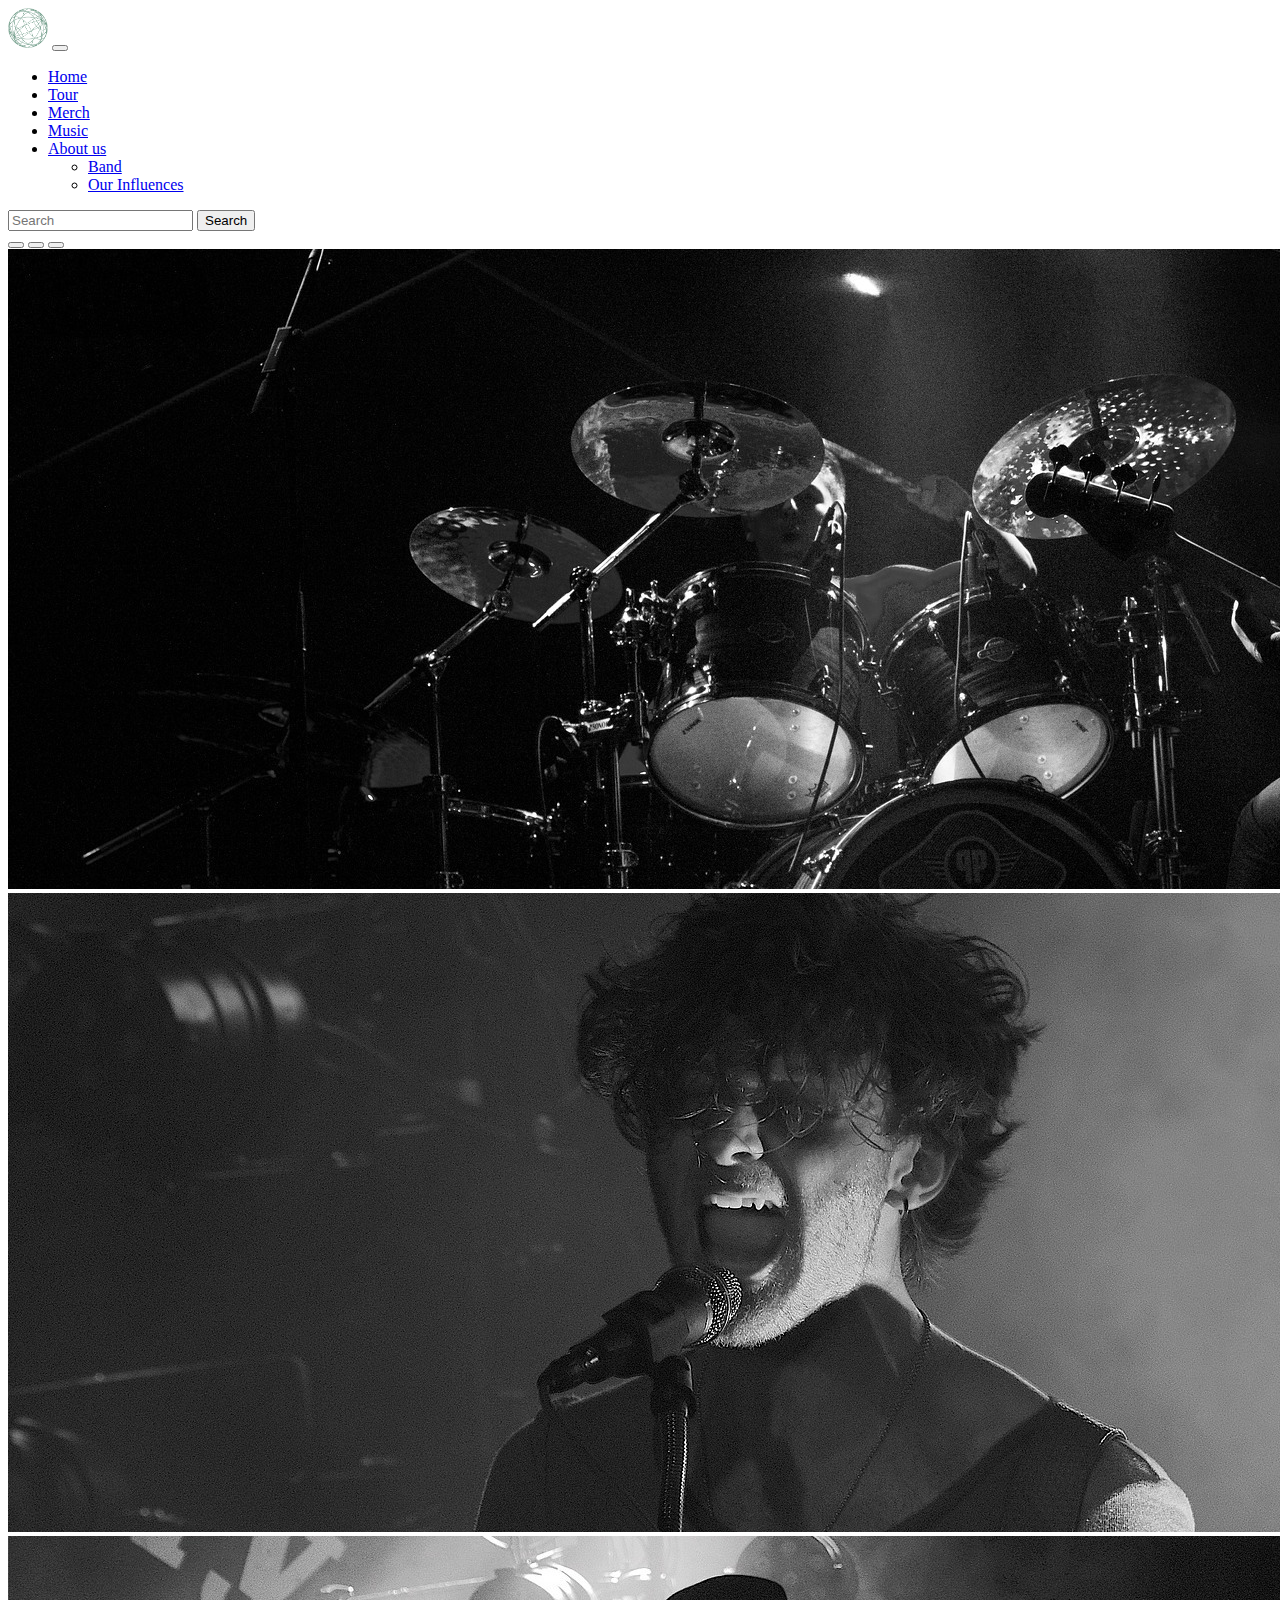
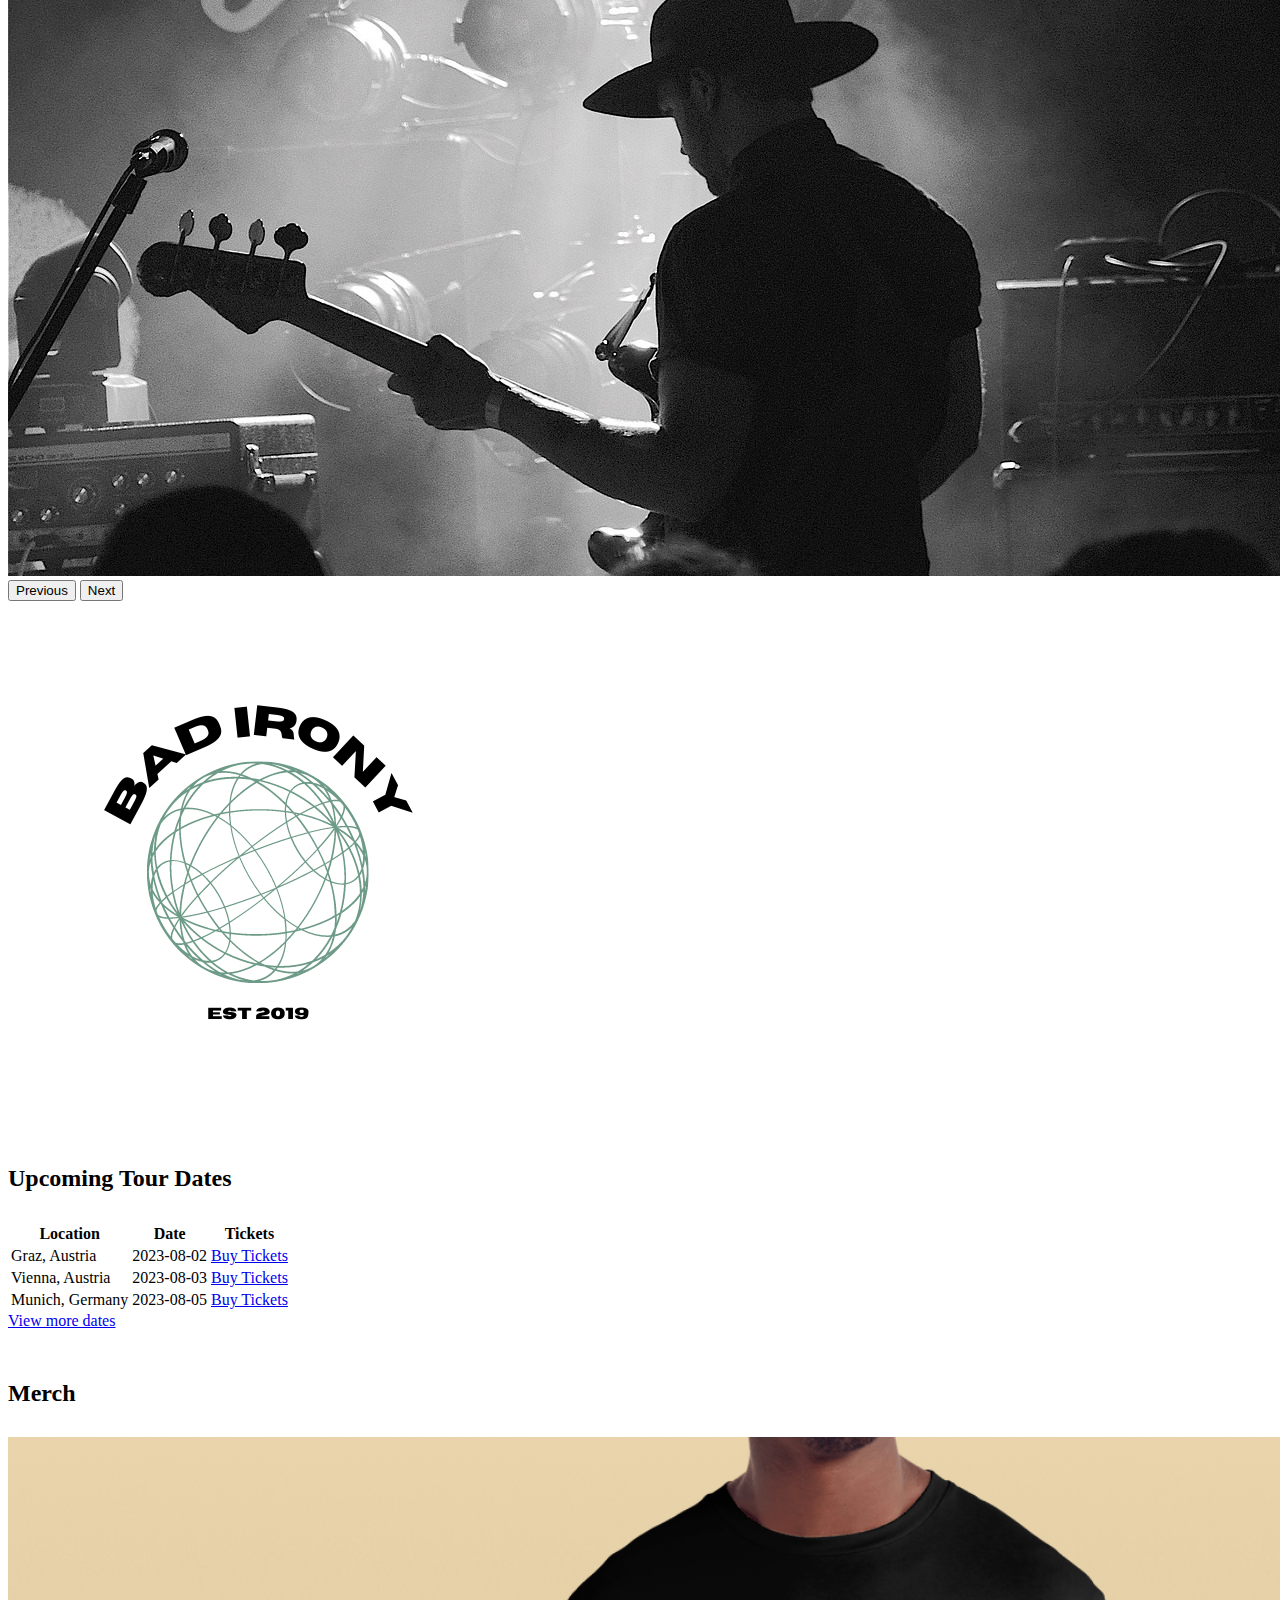
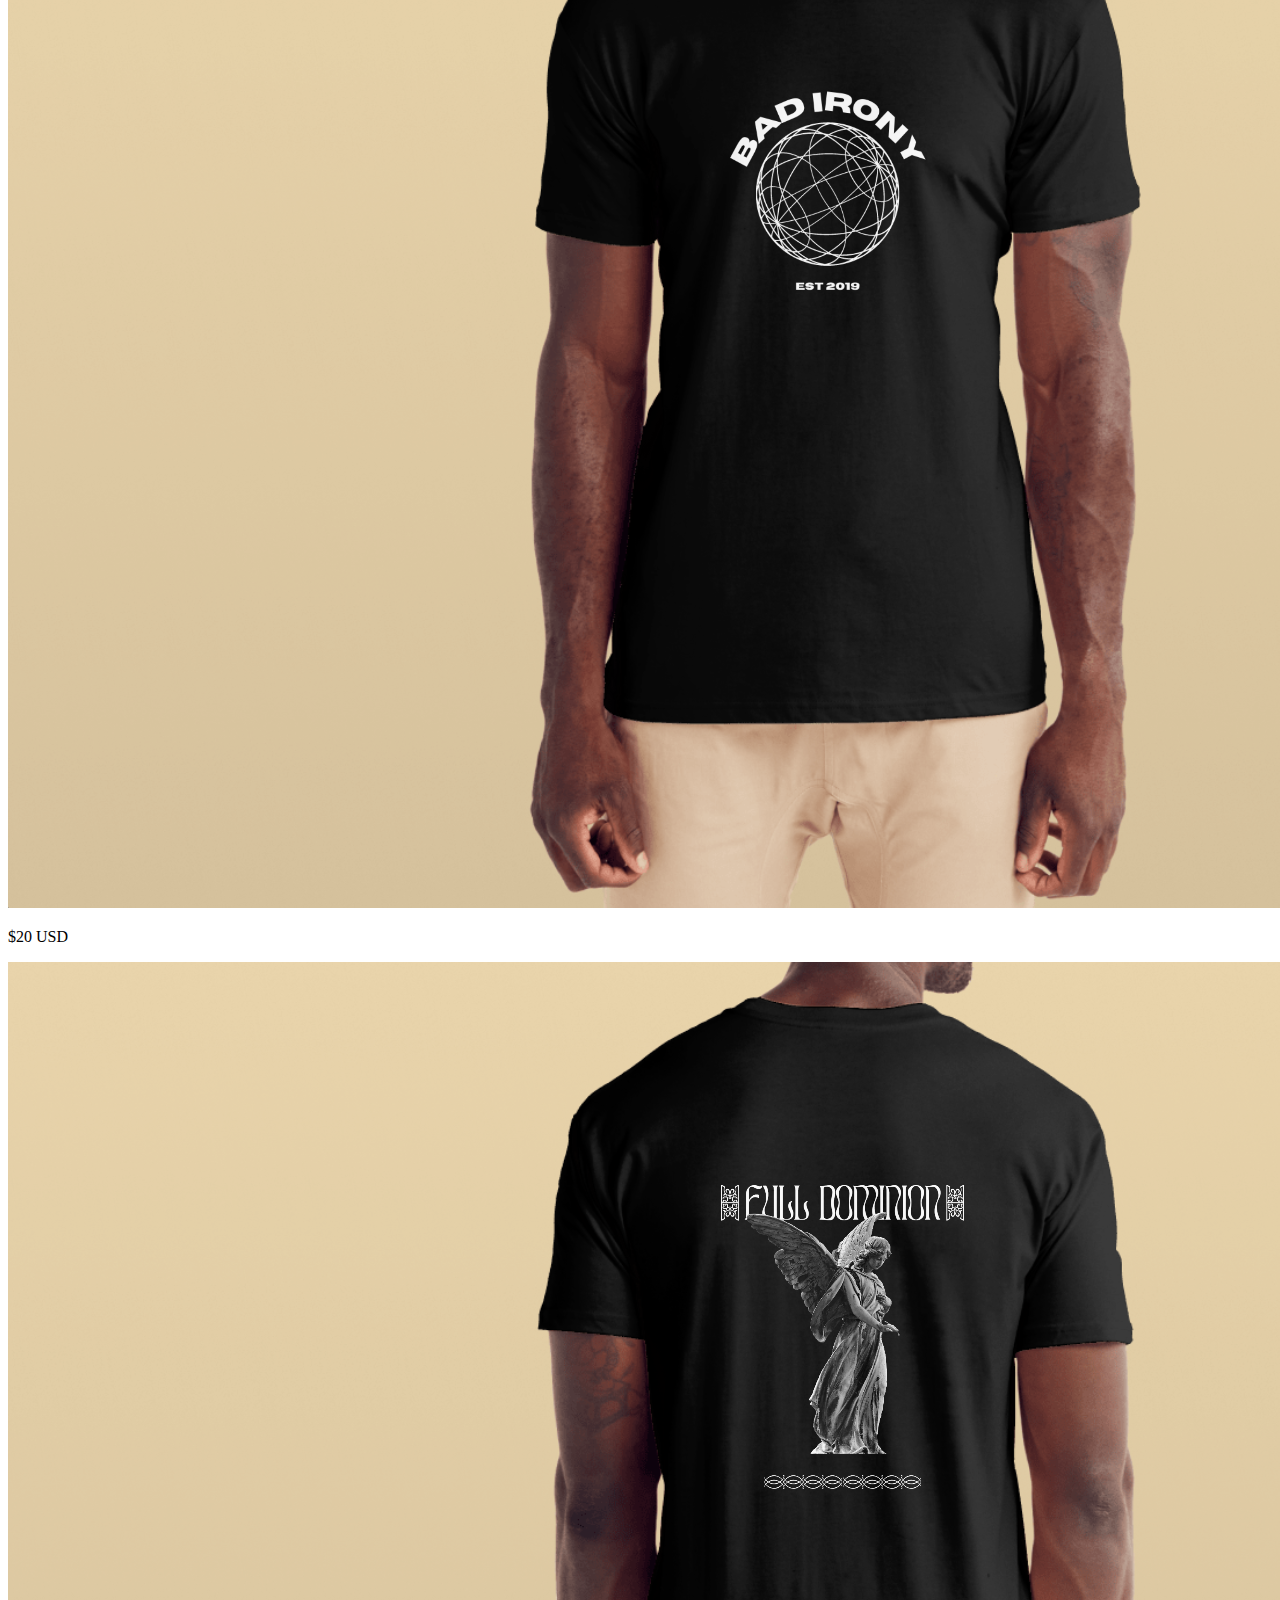
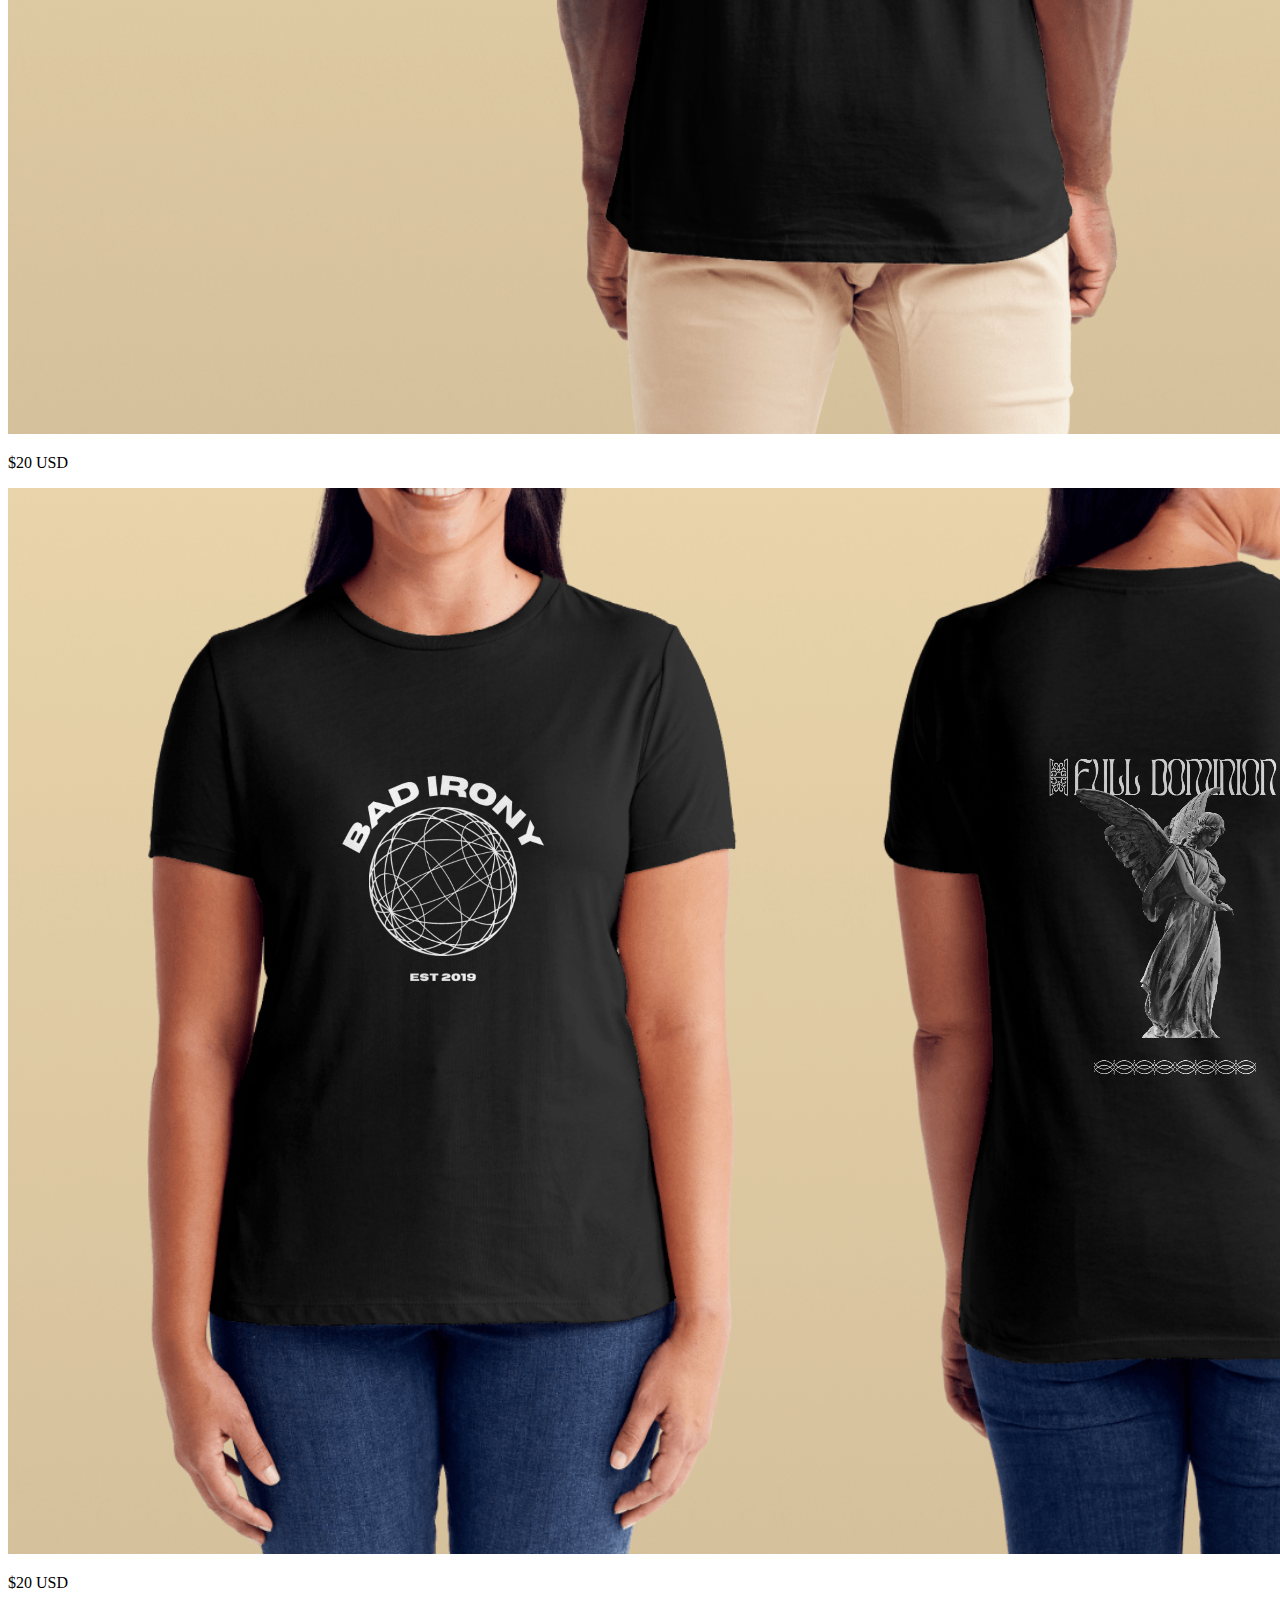
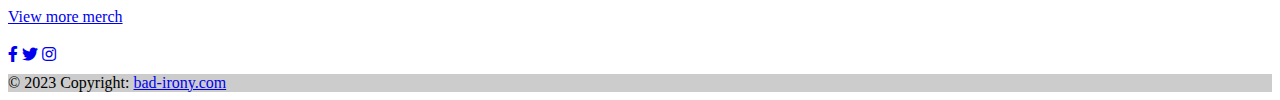
<file: index.html>
<!DOCTYPE html>
<html lang="en">
   <head>
      <title>Bad Irony - Website</title>
      <meta charset="utf-8">
      <meta name="viewport" content="width=device-width, initial-scale=1">
      <link href="css/main.css" rel="stylesheet" type="text/css">
      <link rel="stylesheet" href="//use.fontawesome.com/releases/v5.0.7/css/all.css">
      <link href="https://cdn.jsdelivr.net/npm/bootstrap@5.1.3/dist/css/bootstrap.min.css" rel="stylesheet" integrity="sha384-1BmE4kWBq78iYhFldvKuhfTAU6auU8tT94WrHftjDbrCEXSU1oBoqyl2QvZ6jIW3" crossorigin="anonymous">
	</head>
    <body>
    <header>
        <nav class="navbar fixed-top navbar-expand-lg navbar-light bg-light">
            <div class="container-fluid">
              <a class="navbar-brand" href="#"><img src="images/sphere_green.png" alt="Bad Irony Logo" class="globe"></a>
              <button class="navbar-toggler" type="button" data-bs-toggle="collapse" data-bs-target="#navbarNavDropdown" aria-controls="navbarNavDropdown" aria-expanded="false" aria-label="Toggle navigation">
                <span class="navbar-toggler-icon"></span>
              </button>
              <div class="collapse navbar-collapse" id="navbarNavDropdown">
                <ul class="navbar-nav">
                  <li class="nav-item">
                    <a class="nav-link active" aria-current="page" href="#">Home</a>
                  </li>
                  <li class="nav-item">
                    <a class="nav-link" href="tour/tour.html">Tour</a>
                  </li>
                  <li class="nav-item">
                    <a class="nav-link" href="merch/merch.html">Merch</a>
                  </li>
                  <li class="nav-item">
                    <a class="nav-link" href="music/music.html">Music</a>
                  </li>
                  <li class="nav-item dropdown">
                    <a class="nav-link dropdown-toggle" href="about" id="navbarDropdownMenuLink" role="button" data-bs-toggle="dropdown" aria-expanded="false">
                      About us
                    </a>
                    <ul class="dropdown-menu" aria-labelledby="navbarDropdownMenuLink">
                      <li><a class="dropdown-item" href="about/us.html">Band</a></li>
                      <li><a class="dropdown-item" href="about/influences.html">Our Influences</a></li>
                    </ul>
                  </li>
                </ul>
                <form class="d-flex">
                  <input class="form-control me-2" type="search" placeholder="Search" aria-label="Search">
                  <button class="btn btn-outline-success" type="submit">Search</button>
                </form>
              </div>
            </div>
          </nav>
    </header>
    <main>

        <div id="carouselExampleIndicators" class="carousel slide" data-bs-ride="carousel">
            <div class="carousel-indicators">
              <button type="button" data-bs-target="#carouselExampleIndicators" data-bs-slide-to="0" class="active" aria-current="true" aria-label="Slide 1"></button>
              <button type="button" data-bs-target="#carouselExampleIndicators" data-bs-slide-to="1" aria-label="Slide 2"></button>
              <button type="button" data-bs-target="#carouselExampleIndicators" data-bs-slide-to="2" aria-label="Slide 3"></button>
            </div>
            <div class="carousel-inner">
              <div class="carousel-item active">
                <img src="images/header_drums.jpg" class="d-block w-100" alt="Photo of Bad Irony playing live.">
              </div>
              <div class="carousel-item">
                <img src="images/header_guitar.jpg" class="d-block w-100" alt="Photo of singer of Bad Irony singing.">
              </div>
              <div class="carousel-item">
                <img src="images/header_bass.jpg" class="d-block w-100" alt="Photo of bassist of Bad Irony playing live, his back towards the crowd.">
              </div>
            </div>
            <button class="carousel-control-prev" type="button" data-bs-target="#carouselExampleIndicators" data-bs-slide="prev">
              <span class="carousel-control-prev-icon" aria-hidden="true"></span>
              <span class="visually-hidden">Previous</span>
            </button>
            <button class="carousel-control-next" type="button" data-bs-target="#carouselExampleIndicators" data-bs-slide="next">
              <span class="carousel-control-next-icon" aria-hidden="true"></span>
              <span class="visually-hidden">Next</span>
            </button>
          </div>

          <div class="container">
            <div class="row">
              <div class="col">
              </div>
              <div class="col">
                <img src="images/logo_bad-i.png" title="Bad Irony, est. 2019"  alt="Logo Bad Irony, est. 2019">
              </div>
              <div class="col">
              </div>
            </div>
          </div>

          <div class="container">
            <h2>Upcoming Tour Dates</h2>
            <table class="table table-hover">
              <thead>
                <tr>
                  <th scope="col">Location</th>
                  <th scope="col">Date</th>
                  <th scope="col">Tickets</th>
                </tr>
              </thead>
              <tbody>
                <tr>
                  <td>Graz, Austria</td>
                  <td>2023-08-02</td>
                  <td><a href="https://www.eventim.de/" class="btn btn-outline-dark tt" title="Go to eventim.de">Buy Tickets</a></td>
                </tr>
                <tr>
                  <td>Vienna, Austria</td>
                  <td>2023-08-03</td>
                  <td><a href="https://www.eventim.de/" class="btn btn-outline-dark tt" title="Go to eventim.de">Buy Tickets</a></td>
                </tr>
                <tr>
                  <td>Munich, Germany</td>
                  <td>2023-08-05</td>
                  <td><a href="https://www.eventim.de/" class="btn btn-outline-dark tt" title="Go to eventim.de">Buy Tickets</a></td>
                </tr>
              </tbody>
            </table>
            <div class="d-grid gap-2 col-3 mx-auto">
              <a href="/tour/tour.html" class="btn btn-dark tt" title="Go to Tour Page">View more dates</a>
            </div>
          </div>

          <div class="container">
            <h2>Merch</h2>
            <div class="row preview-merch">
              <div class="col">
                <div class="card" style="width: 22rem;">
                  <img src="images/merch1.png" class="card-img-top" alt="Photo of a model wearing a black unisex t-shirt with the Bad Irony band logo on the front">
                  <div class="card-body">
                    <p class="card-text">$20 USD</p>
                  </div>
                </div>
              </div>
              <div class="col">
                <div class="card" style="width: 22rem;">
                  <img src="images/merch2.png" class="card-img-top" alt="Photo of a model wearing a black unisex t-shirt with the Bad Irony album cover on the back">
                  <div class="card-body">
                    <p class="card-text">$20 USD</p>
                  </div>
                </div>
              </div>
              <div class="col">
                <div class="card" style="width: 22rem;">
                  <img src="images/merch3.png" class="card-img-top" alt="Photo of a model wearing a black t-shirt with the Bad Irony band logo">
                  <div class="card-body">
                    <p class="card-text">$20 USD</p>
                  </div>
                </div>
              </div>
            </div>
            <div class="d-grid gap-2 col-3 mx-auto">
              <a href="/merch/merch.html" class="btn btn-dark tt" title="Go to Merch Page">View more merch</a>
            </div>
          </div>
      
    </main>
    <footer class="bg-dark text-center text-white">
        <div class="container p-4 pb-0">
          <div class="mb-4">
            <a class="btn btn-outline-light btn-floating m-1" href="#!" role="button"
              ><i class="fab fa-facebook-f"></i
            ></a>
            <a class="btn btn-outline-light btn-floating m-1" href="#!" role="button"
              ><i class="fab fa-twitter"></i
            ></a>
            <a class="btn btn-outline-light btn-floating m-1" href="#!" role="button"
              ><i class="fab fa-instagram"></i
            ></a>
              </div>
        </div>

        <div class="text-center p-3" style="background-color: rgba(0, 0, 0, 0.2);">
          © 2023 Copyright:
          <a class="text-white" href="https://bad-irony.com/">bad-irony.com</a>
        </div>
    </footer>
    <script src="https://cdn.jsdelivr.net/npm/bootstrap@5.1.3/dist/js/bootstrap.bundle.min.js" integrity="sha384-ka7Sk0Gln4gmtz2MlQnikT1wXgYsOg+OMhuP+IlRH9sENBO0LRn5q+8nbTov4+1p" crossorigin="anonymous"></script>
    <script>
      var ttElements = document.querySelectorAll('.tt');
      for (var i = 0; i < ttElements.length; i++) {
        var tooltip = new bootstrap.Tooltip(ttElements[i], {
          placement: 'bottom'
        });
      }
    </script>        
    </body>
</html>
</file>
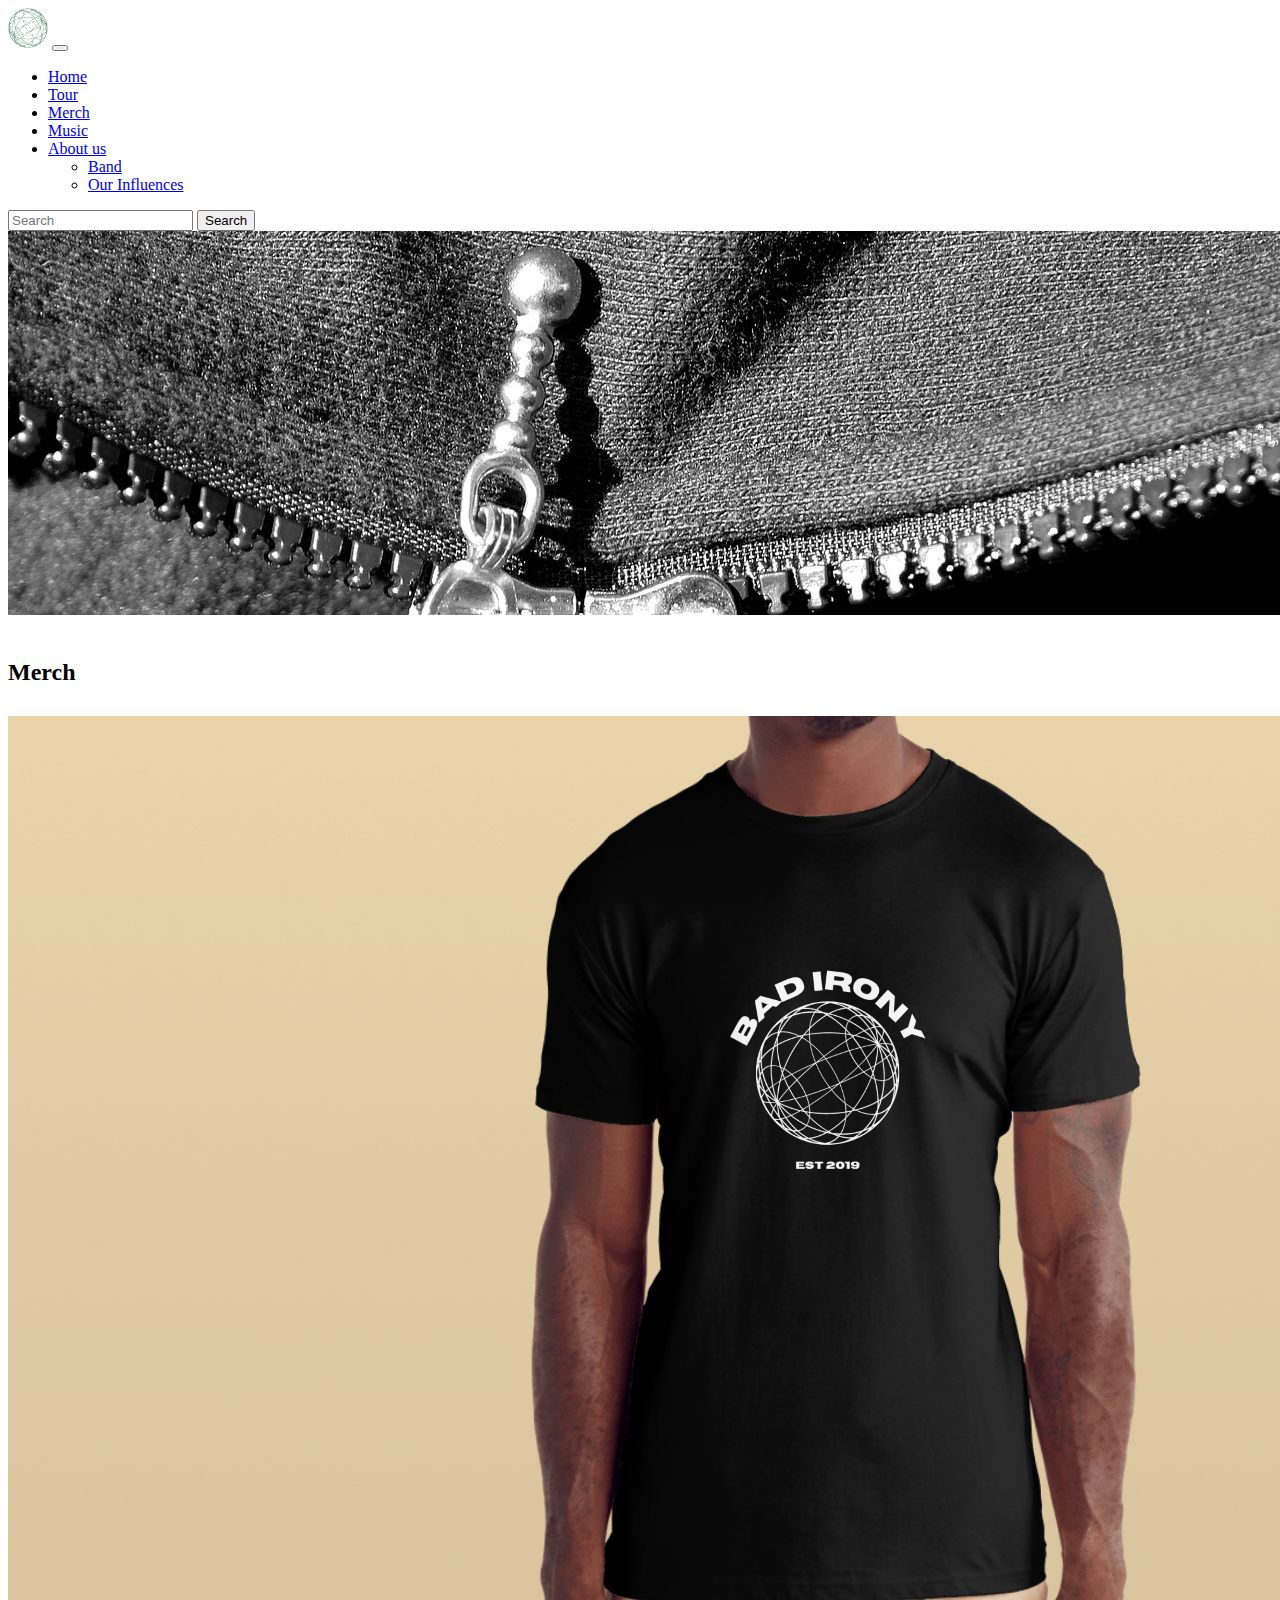
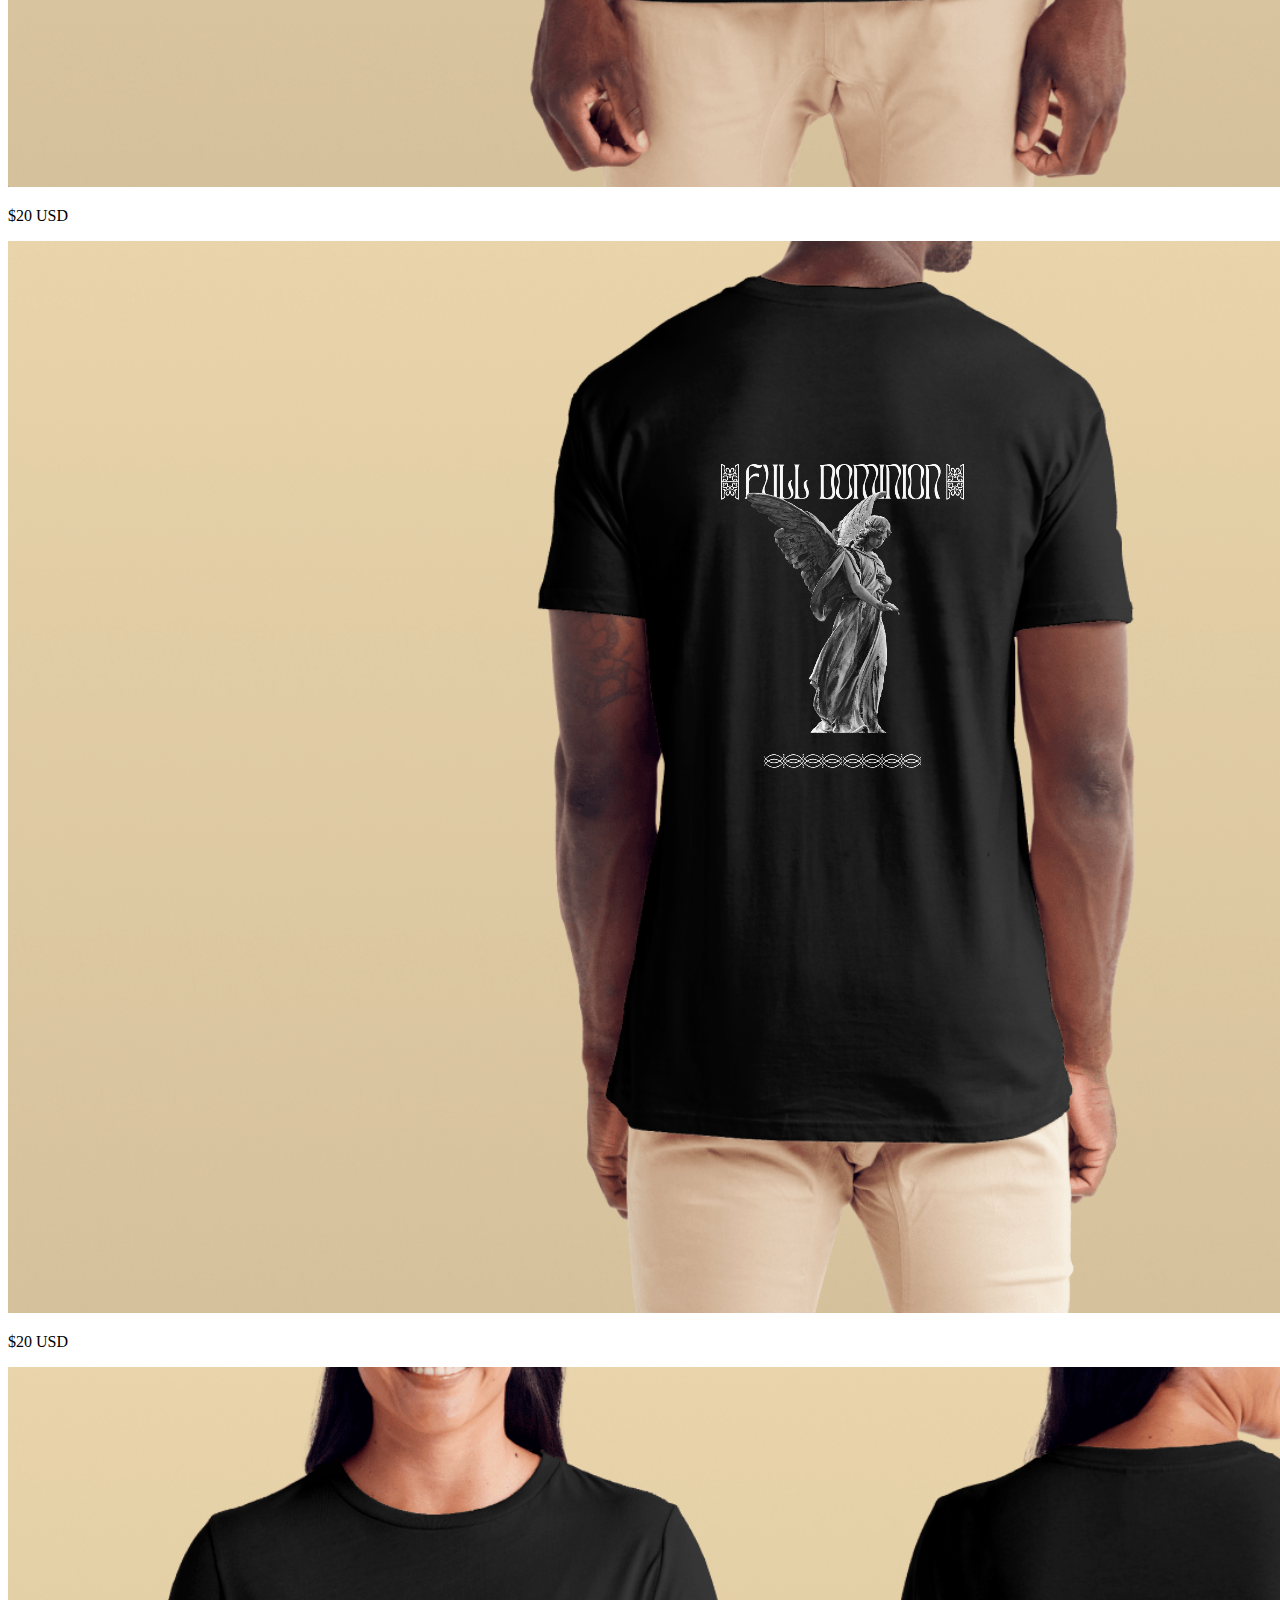
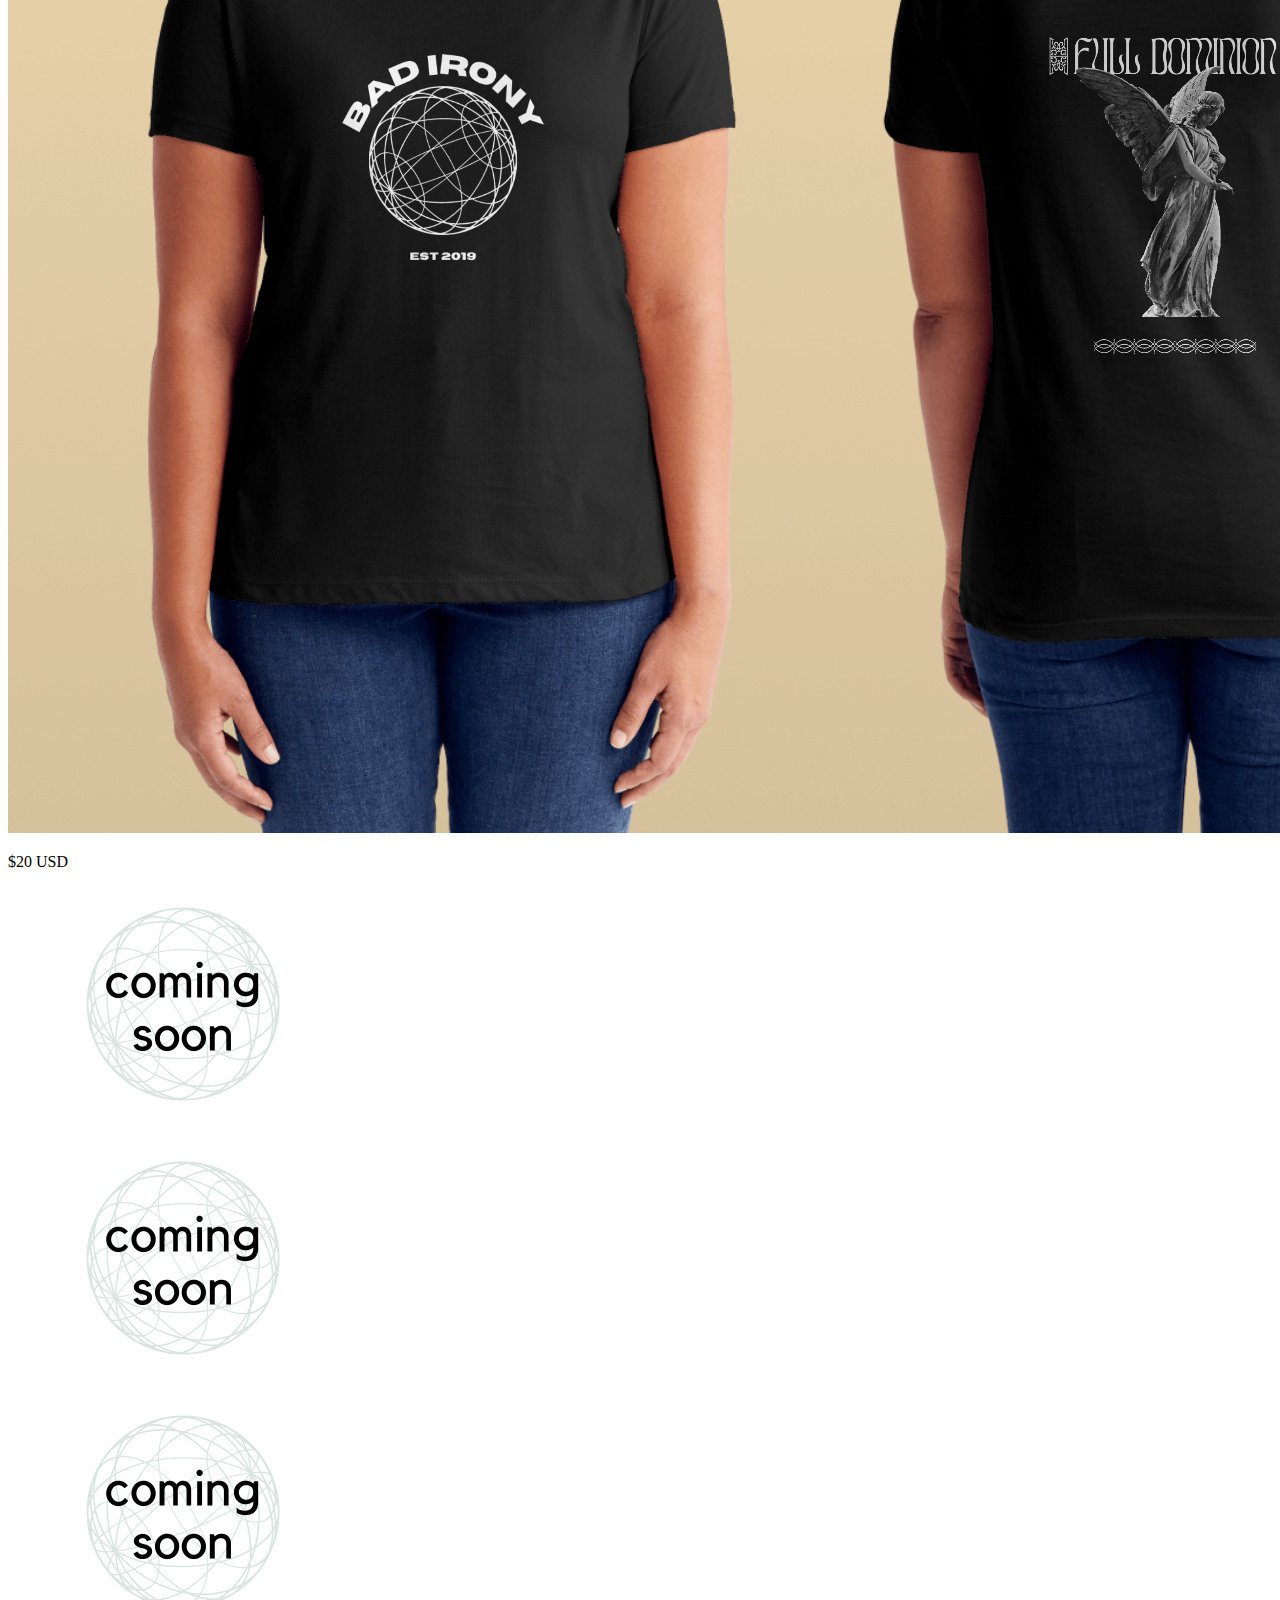
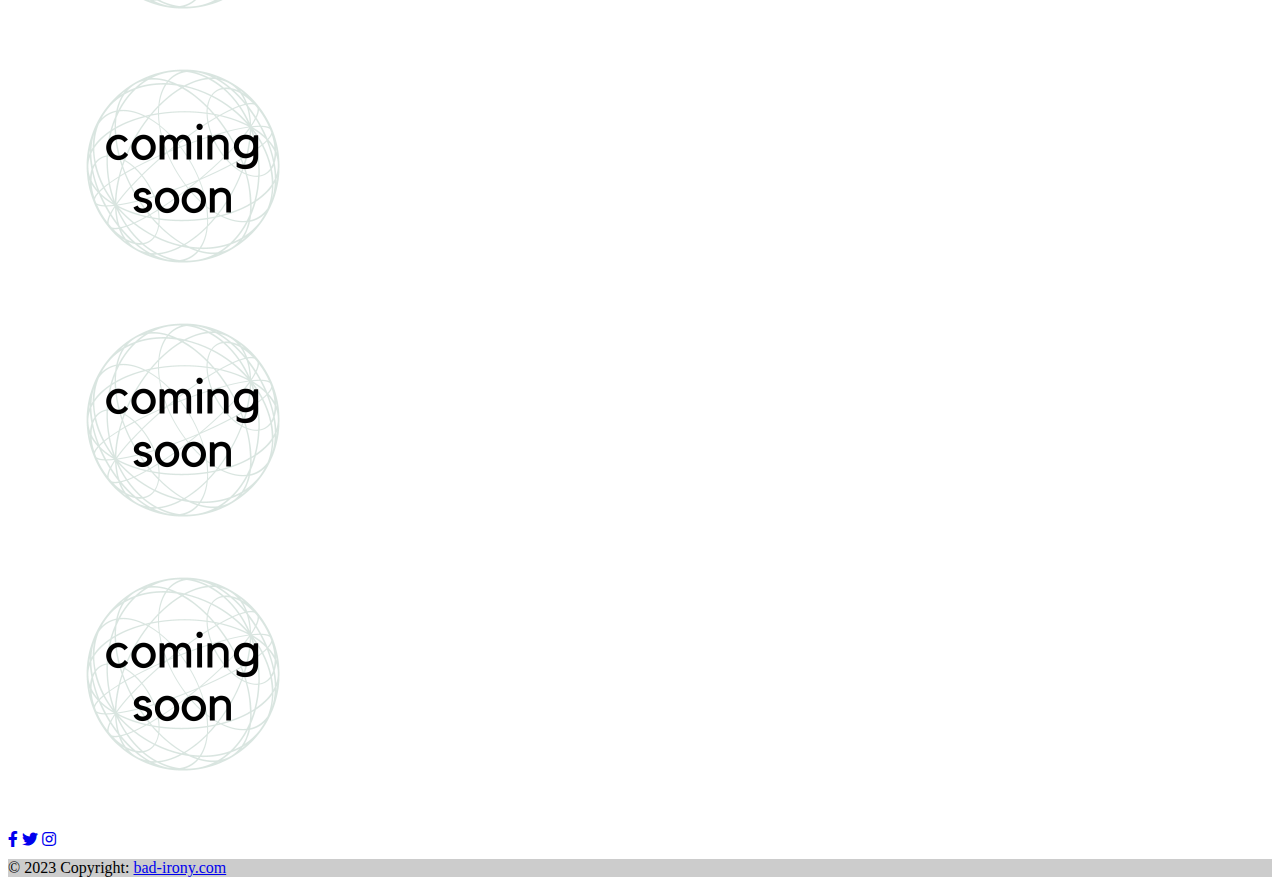
<file: merch.html>
<!DOCTYPE html>
<html lang="en">
   <head>
      <title>Bad Irony - Website</title>
      <meta charset="utf-8">
      <meta name="viewport" content="width=device-width, initial-scale=1">
      <link href="/css/main.css" rel="stylesheet" type="text/css">
      <link rel="stylesheet" href="//use.fontawesome.com/releases/v5.0.7/css/all.css">
      <link href="https://cdn.jsdelivr.net/npm/bootstrap@5.1.3/dist/css/bootstrap.min.css" rel="stylesheet" integrity="sha384-1BmE4kWBq78iYhFldvKuhfTAU6auU8tT94WrHftjDbrCEXSU1oBoqyl2QvZ6jIW3" crossorigin="anonymous">
      
	</head>
    <body>
    <header>
      
        <nav class="navbar navbar-expand-lg navbar-light bg-light">
            <div class="container-fluid">
              <a class="navbar-brand" href="/index.html"><img src="/images/sphere_green.png" alt="Bad Irony Logo" class="globe"></a>
              <button class="navbar-toggler" type="button" data-bs-toggle="collapse" data-bs-target="#navbarNavDropdown" aria-controls="navbarNavDropdown" aria-expanded="false" aria-label="Toggle navigation">
                <span class="navbar-toggler-icon"></span>
              </button>
              <div class="collapse navbar-collapse" id="navbarNavDropdown">
                <ul class="navbar-nav">
                  <li class="nav-item">
                    <a class="nav-link active" aria-current="page" href="/index.html">Home</a>
                  </li>
                  <li class="nav-item">
                    <a class="nav-link" href="/tour/tour.html">Tour</a>
                  </li>
                  <li class="nav-item">
                    <a class="nav-link" href="/merch/merch.html">Merch</a>
                  </li>
                  <li class="nav-item">
                    <a class="nav-link" href="/music/music.html">Music</a>
                  </li>
                  <li class="nav-item dropdown">
                    <a class="nav-link dropdown-toggle" href="/about" id="navbarDropdownMenuLink" role="button" data-bs-toggle="dropdown" aria-expanded="false">
                      About us
                    </a>
                    <ul class="dropdown-menu" aria-labelledby="navbarDropdownMenuLink">
                      <li><a class="dropdown-item" href="/about/us">Band</a></li>
                      <li><a class="dropdown-item" href="/about/influences">Our Influences</a></li>
                    </ul>
                  </li>
                </ul>
                <form class="d-flex">
                  <input class="form-control me-2" type="search" placeholder="Search" aria-label="Search">
                  <button class="btn btn-outline-success" type="submit">Search</button>
                </form>
              </div>
            </div>
          </nav>
    </header>

    <main>
      <div id="carouselExampleIndicators" class="carousel slide" data-bs-ride="carousel">
        <div class="carousel-inner">
          <div class="carousel-item active">
            <img src="/images/header_zipper.jpg" class="d-block w-100" alt="Photo of Bad Irony playing live.">
          </div>
        </div>
      </div>

      <div class="container">
        <h2>Merch</h2>
        <div class="row preview-merch">
          <div class="col">
            <div class="card" style="width: 22rem;">
              <img src="/images/merch1.png" class="card-img-top" alt="Photo of a model wearing a black unisex t-shirt with the Bad Irony band logo on the front">
              <div class="card-body">
                <p class="card-text">$20 USD</p>
              </div>
            </div>
          </div>
          <div class="col">
            <div class="card" style="width: 22rem;">
              <img src="/images/merch2.png" class="card-img-top" alt="Photo of a model wearing a black unisex t-shirt with the Bad Irony album cover on the back">
              <div class="card-body">
                <p class="card-text">$20 USD</p>
              </div>
            </div>
          </div>
          <div class="col">
            <div class="card" style="width: 22rem;">
              <img src="/images/merch3.png" class="card-img-top" alt="Photo of a model wearing a black t-shirt with the Bad Irony band logo">
              <div class="card-body">
                <p class="card-text">$20 USD</p>
              </div>
            </div>
          </div>
        </div>

        <div class="row preview-merch">
            <div class="col">
              <div class="card" style="width: 22rem;">
                <img src="/images/coming-soon.png" class="card-img-top" alt="Image saying 'Coming soon">
                <div class="card-body">
                    <p class="card-text placeholder-glow">
                        <span class="placeholder col-7"></span>
                    </p>
                </div>
              </div>
            </div>
            <div class="col">
              <div class="card" style="width: 22rem;">
                <img src="/images/coming-soon.png" class="card-img-top" alt="Image saying 'Coming soon">
                <div class="card-body">
                    <p class="card-text placeholder-glow">
                        <span class="placeholder col-7"></span>
                    </p>
                </div>
              </div>
            </div>
            <div class="col">
              <div class="card" style="width: 22rem;">
                <img src="/images/coming-soon.png" class="card-img-top" alt="Image saying 'Coming soon">
                <div class="card-body">
                    <p class="card-text placeholder-glow">
                        <span class="placeholder col-7"></span>
                    </p>
                </div>
              </div>
            </div>
          </div>

          <div class="row preview-merch">
            <div class="col">
              <div class="card" style="width: 22rem;">
                <img src="/images/coming-soon.png" class="card-img-top" alt="Image saying 'Coming soon">
                <div class="card-body">
                    <p class="card-text placeholder-glow">
                        <span class="placeholder col-7"></span>
                    </p>
                </div>
              </div>
            </div>
            <div class="col">
              <div class="card" style="width: 22rem;">
                <img src="/images/coming-soon.png" class="card-img-top" alt="Image saying 'Coming soon">
                <div class="card-body">
                    <p class="card-text placeholder-glow">
                        <span class="placeholder col-7"></span>
                    </p>
                </div>
              </div>
            </div>
            <div class="col">
              <div class="card" style="width: 22rem;">
                <img src="/images/coming-soon.png" class="card-img-top" alt="Image saying 'Coming soon">
                <div class="card-body">
                    <p class="card-text placeholder-glow">
                        <span class="placeholder col-7"></span>
                    </p>
                </div>
              </div>
            </div>
          </div>
      </div>

    </main>
    <footer class="bg-dark text-center text-white">
        <div class="container p-4 pb-0">
          <div class="mb-4">
            <a class="btn btn-outline-light btn-floating m-1" href="#!" role="button"
              ><i class="fab fa-facebook-f"></i
            ></a>
            <a class="btn btn-outline-light btn-floating m-1" href="#!" role="button"
              ><i class="fab fa-twitter"></i
            ></a>
            <a class="btn btn-outline-light btn-floating m-1" href="#!" role="button"
              ><i class="fab fa-instagram"></i
            ></a>
              </div>
        </div>

        <div class="text-center p-3" style="background-color: rgba(0, 0, 0, 0.2);">
          © 2023 Copyright:
          <a class="text-white" href="https://bad-irony.com/">bad-irony.com</a>
        </div>
        
    </footer>
    <script src="https://cdn.jsdelivr.net/npm/bootstrap@5.1.3/dist/js/bootstrap.bundle.min.js" integrity="sha384-ka7Sk0Gln4gmtz2MlQnikT1wXgYsOg+OMhuP+IlRH9sENBO0LRn5q+8nbTov4+1p" crossorigin="anonymous"></script>
    <script>
      var ttElements = document.querySelectorAll('.tt');
      for (var i = 0; i < ttElements.length; i++) {
        var tooltip = new bootstrap.Tooltip(ttElements[i], {
          placement: 'bottom'
        });
      }
    </script>
    </body>
</html>
</file>
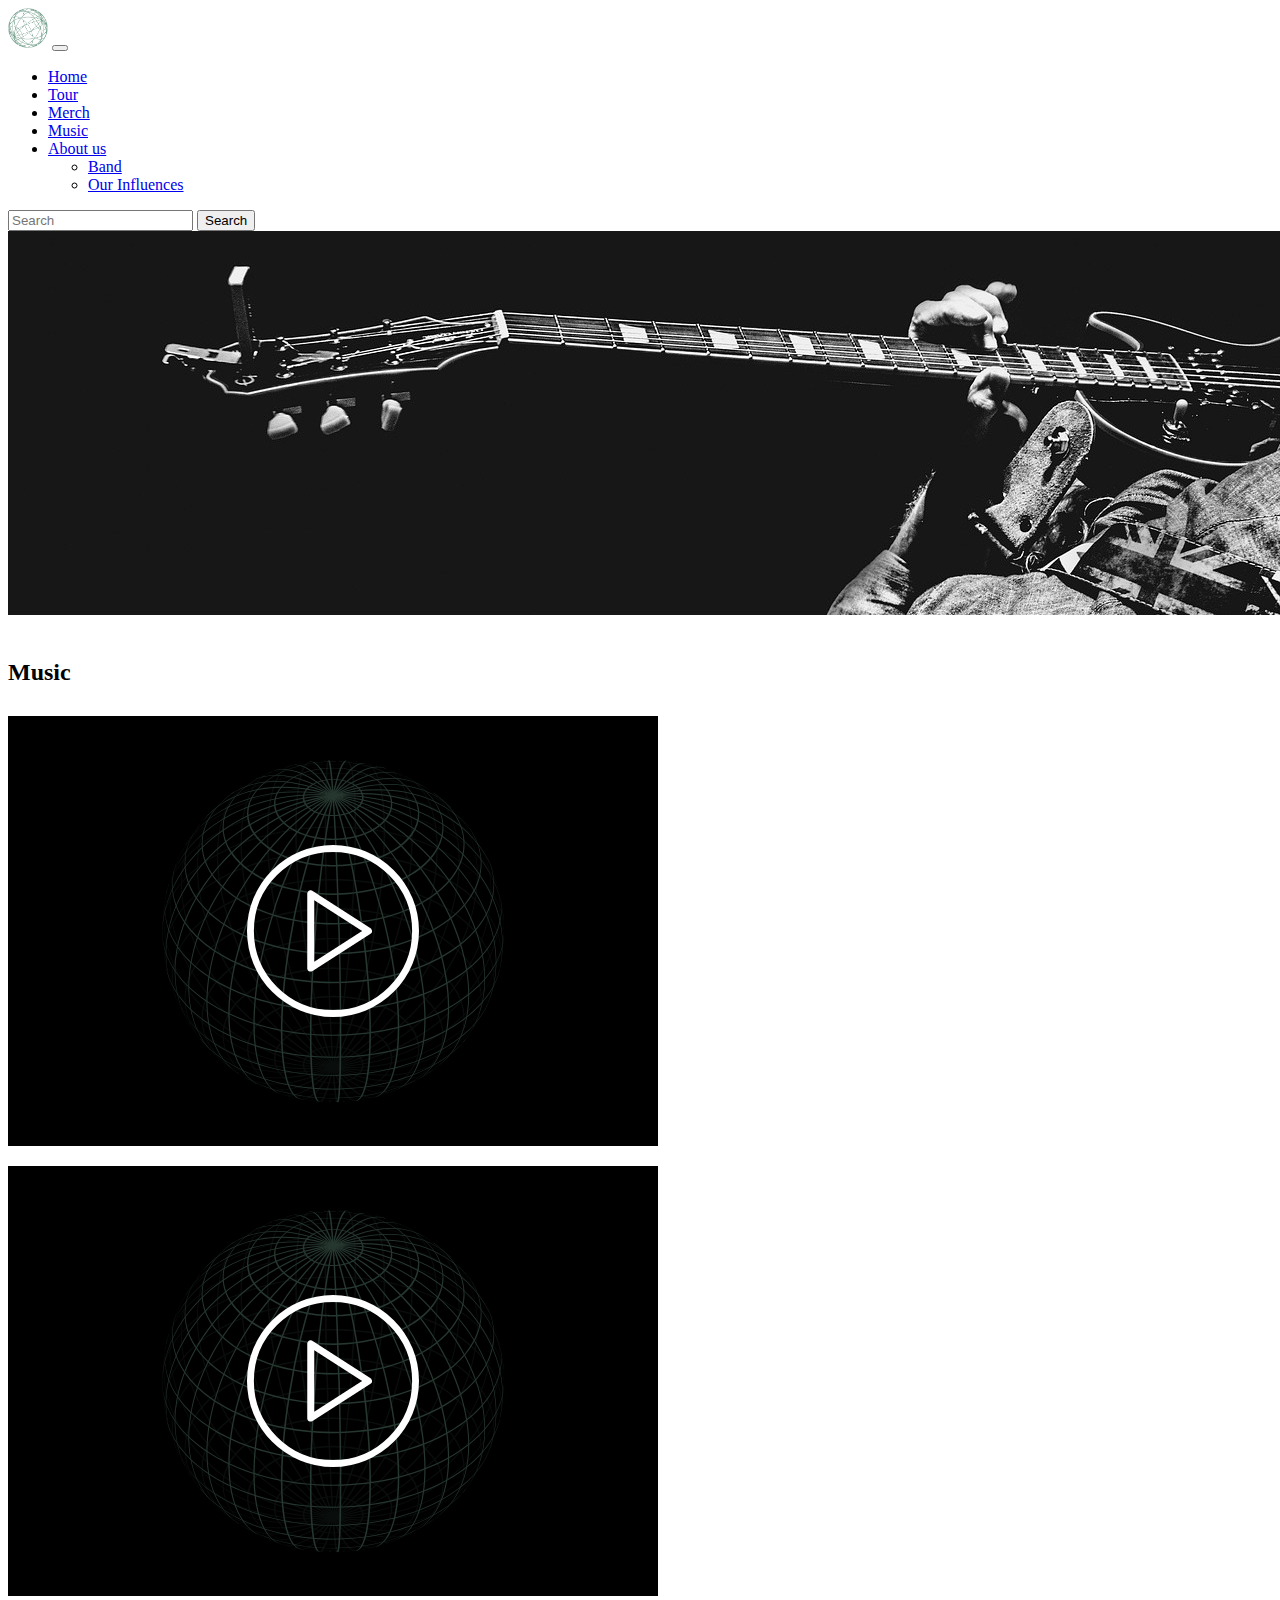
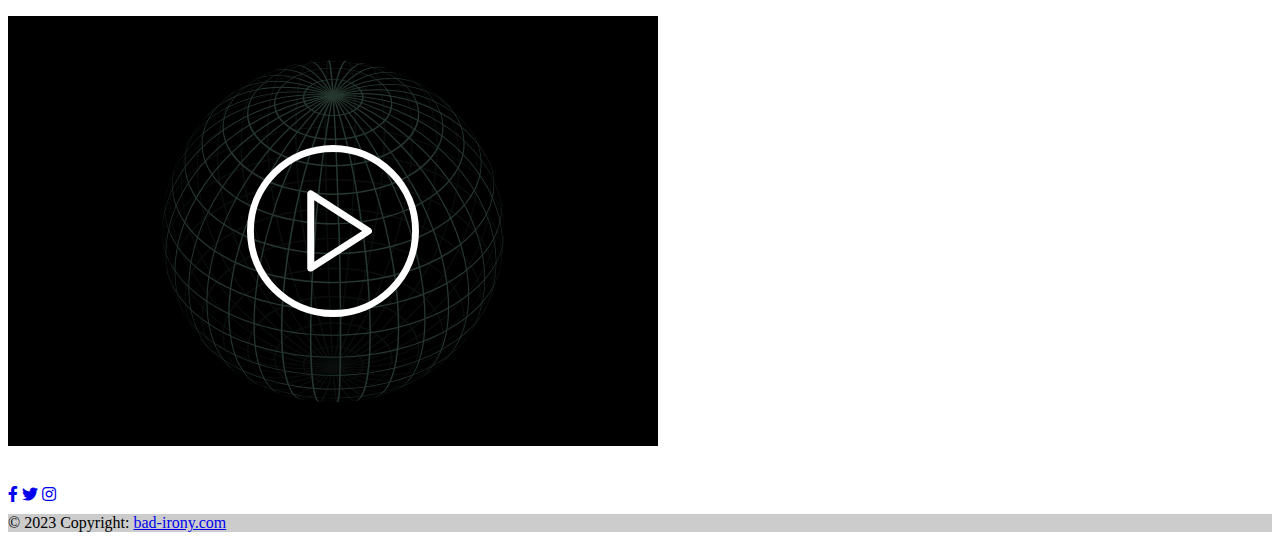
<file: music.html>
<!DOCTYPE html>
<html lang="en">
   <head>
      <title>Bad Irony - Website</title>
      <meta charset="utf-8">
      <meta name="viewport" content="width=device-width, initial-scale=1">
      <link href="/css/main.css" rel="stylesheet" type="text/css">
      <link rel="stylesheet" href="//use.fontawesome.com/releases/v5.0.7/css/all.css">
      <link href="https://cdn.jsdelivr.net/npm/bootstrap@5.1.3/dist/css/bootstrap.min.css" rel="stylesheet" integrity="sha384-1BmE4kWBq78iYhFldvKuhfTAU6auU8tT94WrHftjDbrCEXSU1oBoqyl2QvZ6jIW3" crossorigin="anonymous">
      
	</head>
    <body>
    <header>
      
        <nav class="navbar navbar-expand-lg navbar-light bg-light">
            <div class="container-fluid">
              <a class="navbar-brand" href="/index.html"><img src="/images/sphere_green.png" alt="Bad Irony Logo" class="globe"></a>
              <button class="navbar-toggler" type="button" data-bs-toggle="collapse" data-bs-target="#navbarNavDropdown" aria-controls="navbarNavDropdown" aria-expanded="false" aria-label="Toggle navigation">
                <span class="navbar-toggler-icon"></span>
              </button>
              <div class="collapse navbar-collapse" id="navbarNavDropdown">
                <ul class="navbar-nav">
                  <li class="nav-item">
                    <a class="nav-link active" aria-current="page" href="/index.html">Home</a>
                  </li>
                  <li class="nav-item">
                    <a class="nav-link" href="/tour/tour.html">Tour</a>
                  </li>
                  <li class="nav-item">
                    <a class="nav-link" href="/merch/merch.html">Merch</a>
                  </li>
                  <li class="nav-item">
                    <a class="nav-link" href="/music/music.html">Music</a>
                  </li>
                  <li class="nav-item dropdown">
                    <a class="nav-link dropdown-toggle" href="/about" id="navbarDropdownMenuLink" role="button" data-bs-toggle="dropdown" aria-expanded="false">
                      About us
                    </a>
                    <ul class="dropdown-menu" aria-labelledby="navbarDropdownMenuLink">
                      <li><a class="dropdown-item" href="/about/us">Band</a></li>
                      <li><a class="dropdown-item" href="/about/influences">Our Influences</a></li>
                    </ul>
                  </li>
                </ul>
                <form class="d-flex">
                  <input class="form-control me-2" type="search" placeholder="Search" aria-label="Search">
                  <button class="btn btn-outline-success" type="submit">Search</button>
                </form>
              </div>
            </div>
          </nav>
    </header>

    <main>
      <div id="carouselExampleIndicators" class="carousel slide" data-bs-ride="carousel">
        <div class="carousel-inner">
          <div class="carousel-item active">
            <img src="/images/header_back.jpg" class="d-block w-100" alt="Photo of Bad Irony playing live.">
          </div>
        </div>
      </div>

      <div class="container">
        <h2>Music</h2>
        <div class="row">
          <div class="col">
            <div class="card preview-video" style="width: 50%;">
              <img src="/images/play_button.png" class="card-img-top" alt="Photo of a model wearing a black unisex t-shirt with the Bad Irony band logo on the front">
              <div class="card-body">
                <p class="card-text placeholder-glow">
                    <span class="placeholder col-7"></span>
                </p>
              </div>
            </div>
          </div>
        </div>

        <div class="row">
          <div class="col">
            <div class="card preview-video" style="width: 50%;">
              <img src="/images/play_button.png" class="card-img-top" alt="Photo of a model wearing a black unisex t-shirt with the Bad Irony album cover on the back">
              <div class="card-body">
                <p class="card-text placeholder-glow">
                    <span class="placeholder col-7"></span>
                </p>
              </div>
            </div>
          </div>
        </div>

        <div class="row">
            <div class="col">
              <div class="card preview-video" style="width: 50%;">
                <img src="/images/play_button.png" class="card-img-top" alt="Photo of a model wearing a black unisex t-shirt with the Bad Irony band logo on the front">
                <div class="card-body">
                    <p class="card-text placeholder-glow">
                        <span class="placeholder col-7"></span>
                    </p>
                </div>
              </div>
            </div>
        </div>

      </div>

    </main>
    <footer class="bg-dark text-center text-white">
        <div class="container p-4 pb-0">
          <div class="mb-4">
            <a class="btn btn-outline-light btn-floating m-1" href="#!" role="button"
              ><i class="fab fa-facebook-f"></i
            ></a>
            <a class="btn btn-outline-light btn-floating m-1" href="#!" role="button"
              ><i class="fab fa-twitter"></i
            ></a>
            <a class="btn btn-outline-light btn-floating m-1" href="#!" role="button"
              ><i class="fab fa-instagram"></i
            ></a>
              </div>
        </div>

        <div class="text-center p-3" style="background-color: rgba(0, 0, 0, 0.2);">
          © 2023 Copyright:
          <a class="text-white" href="https://bad-irony.com/">bad-irony.com</a>
        </div>
        
    </footer>
    <script src="https://cdn.jsdelivr.net/npm/bootstrap@5.1.3/dist/js/bootstrap.bundle.min.js" integrity="sha384-ka7Sk0Gln4gmtz2MlQnikT1wXgYsOg+OMhuP+IlRH9sENBO0LRn5q+8nbTov4+1p" crossorigin="anonymous"></script>
    <script>
      var ttElements = document.querySelectorAll('.tt');
      for (var i = 0; i < ttElements.length; i++) {
        var tooltip = new bootstrap.Tooltip(ttElements[i], {
          placement: 'bottom'
        });
      }
    </script>
    </body>
</html>
</file>
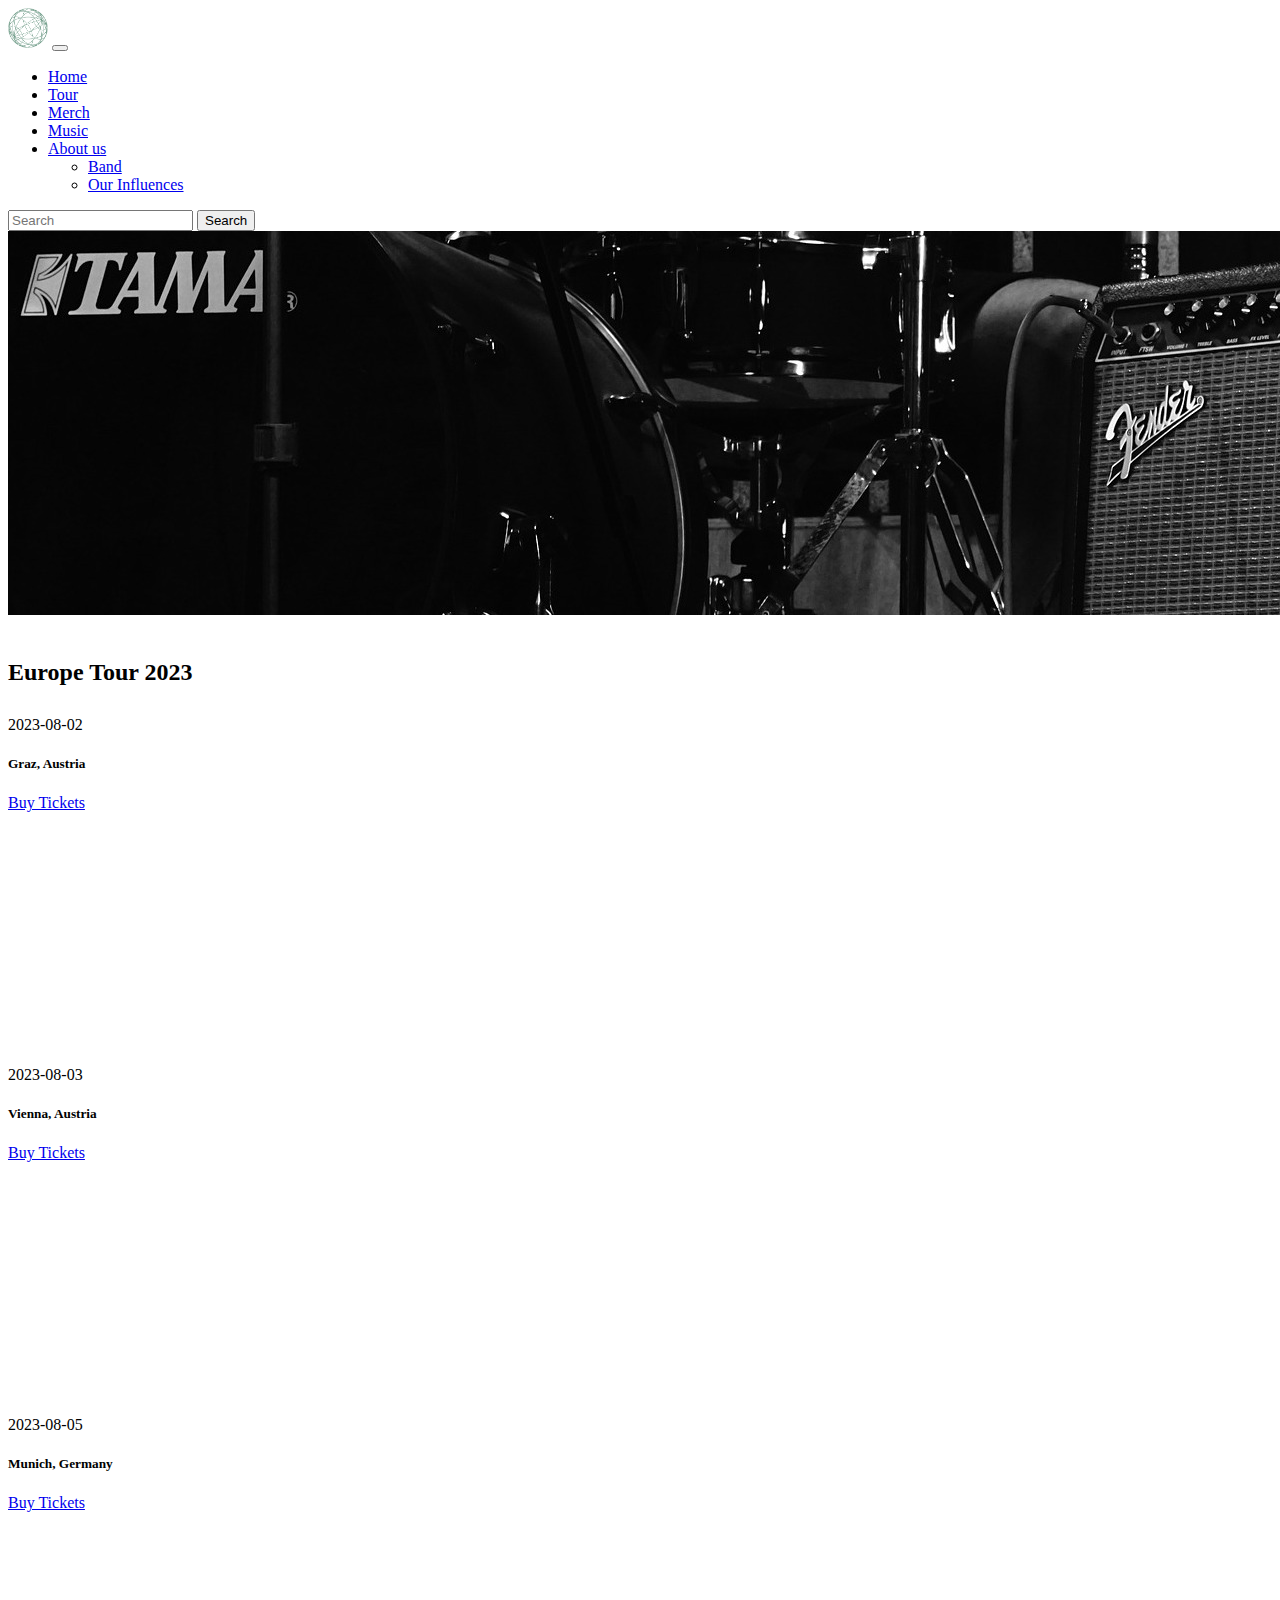
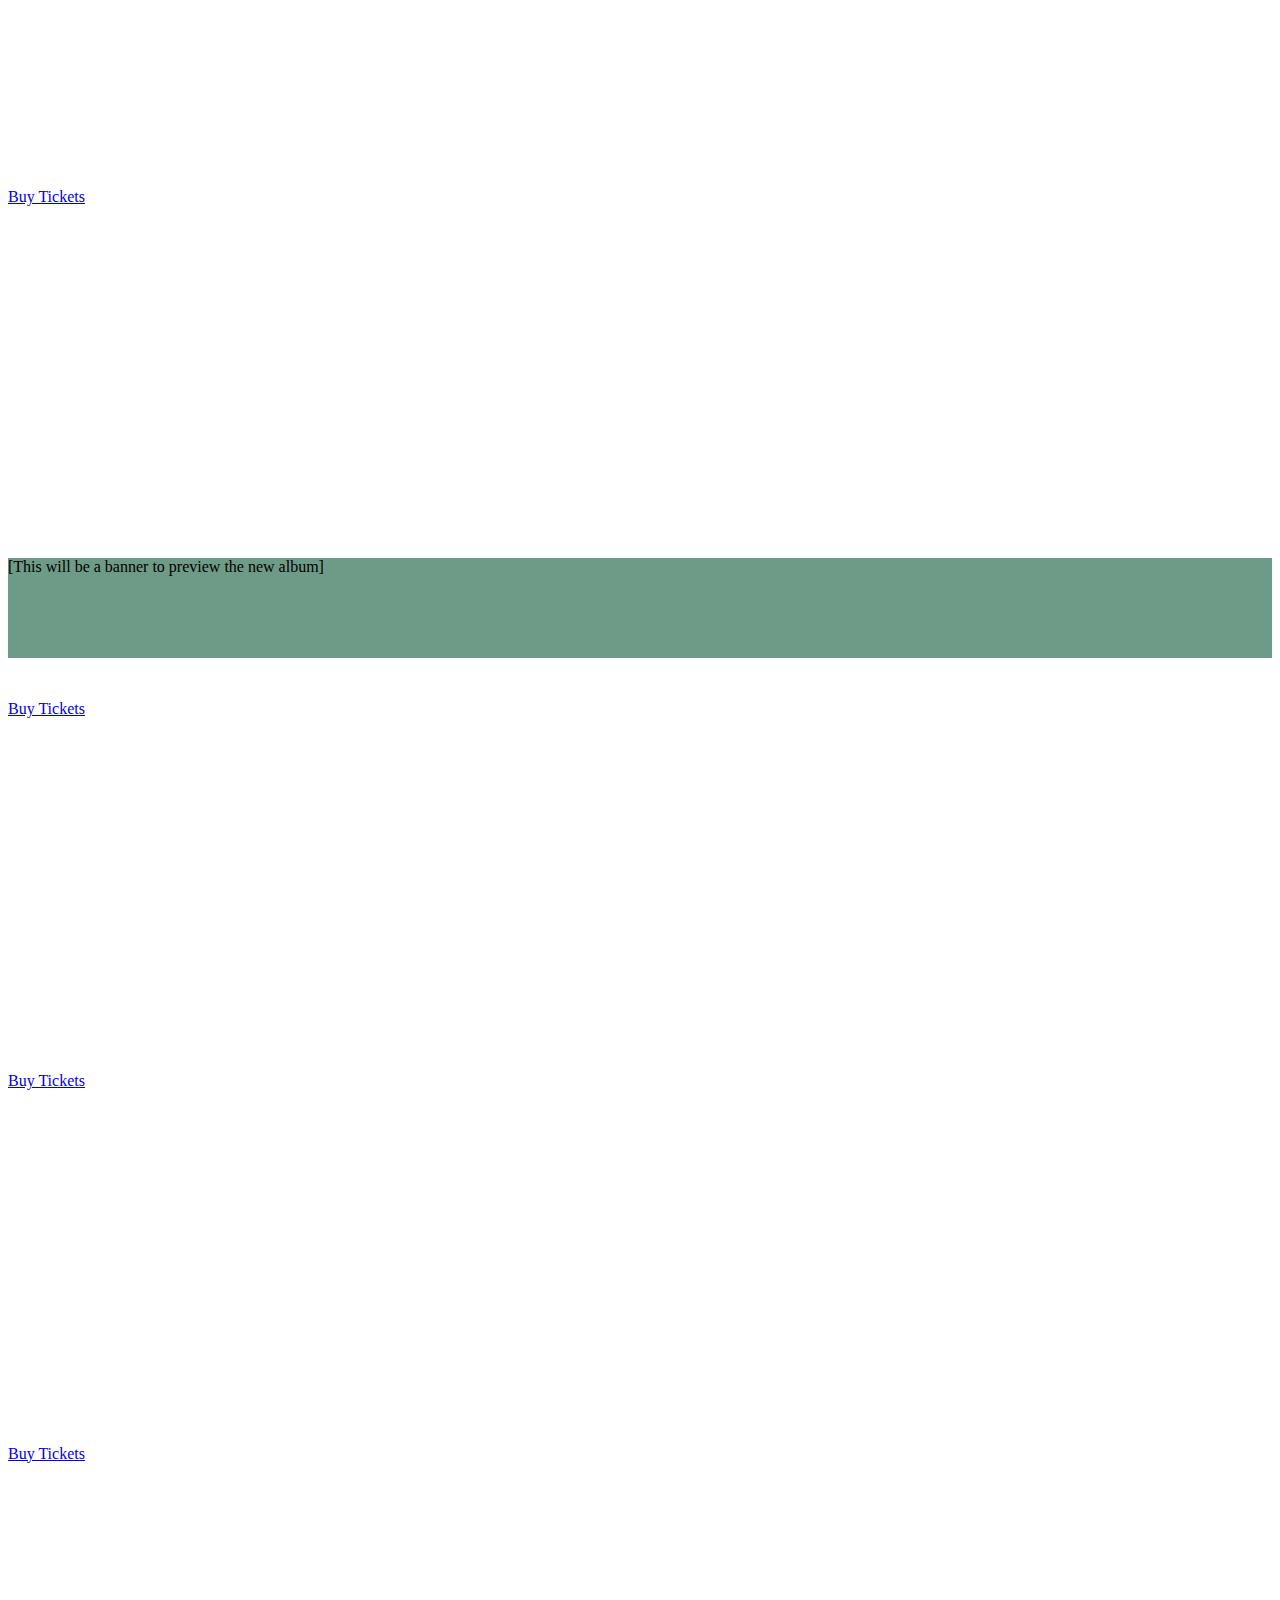
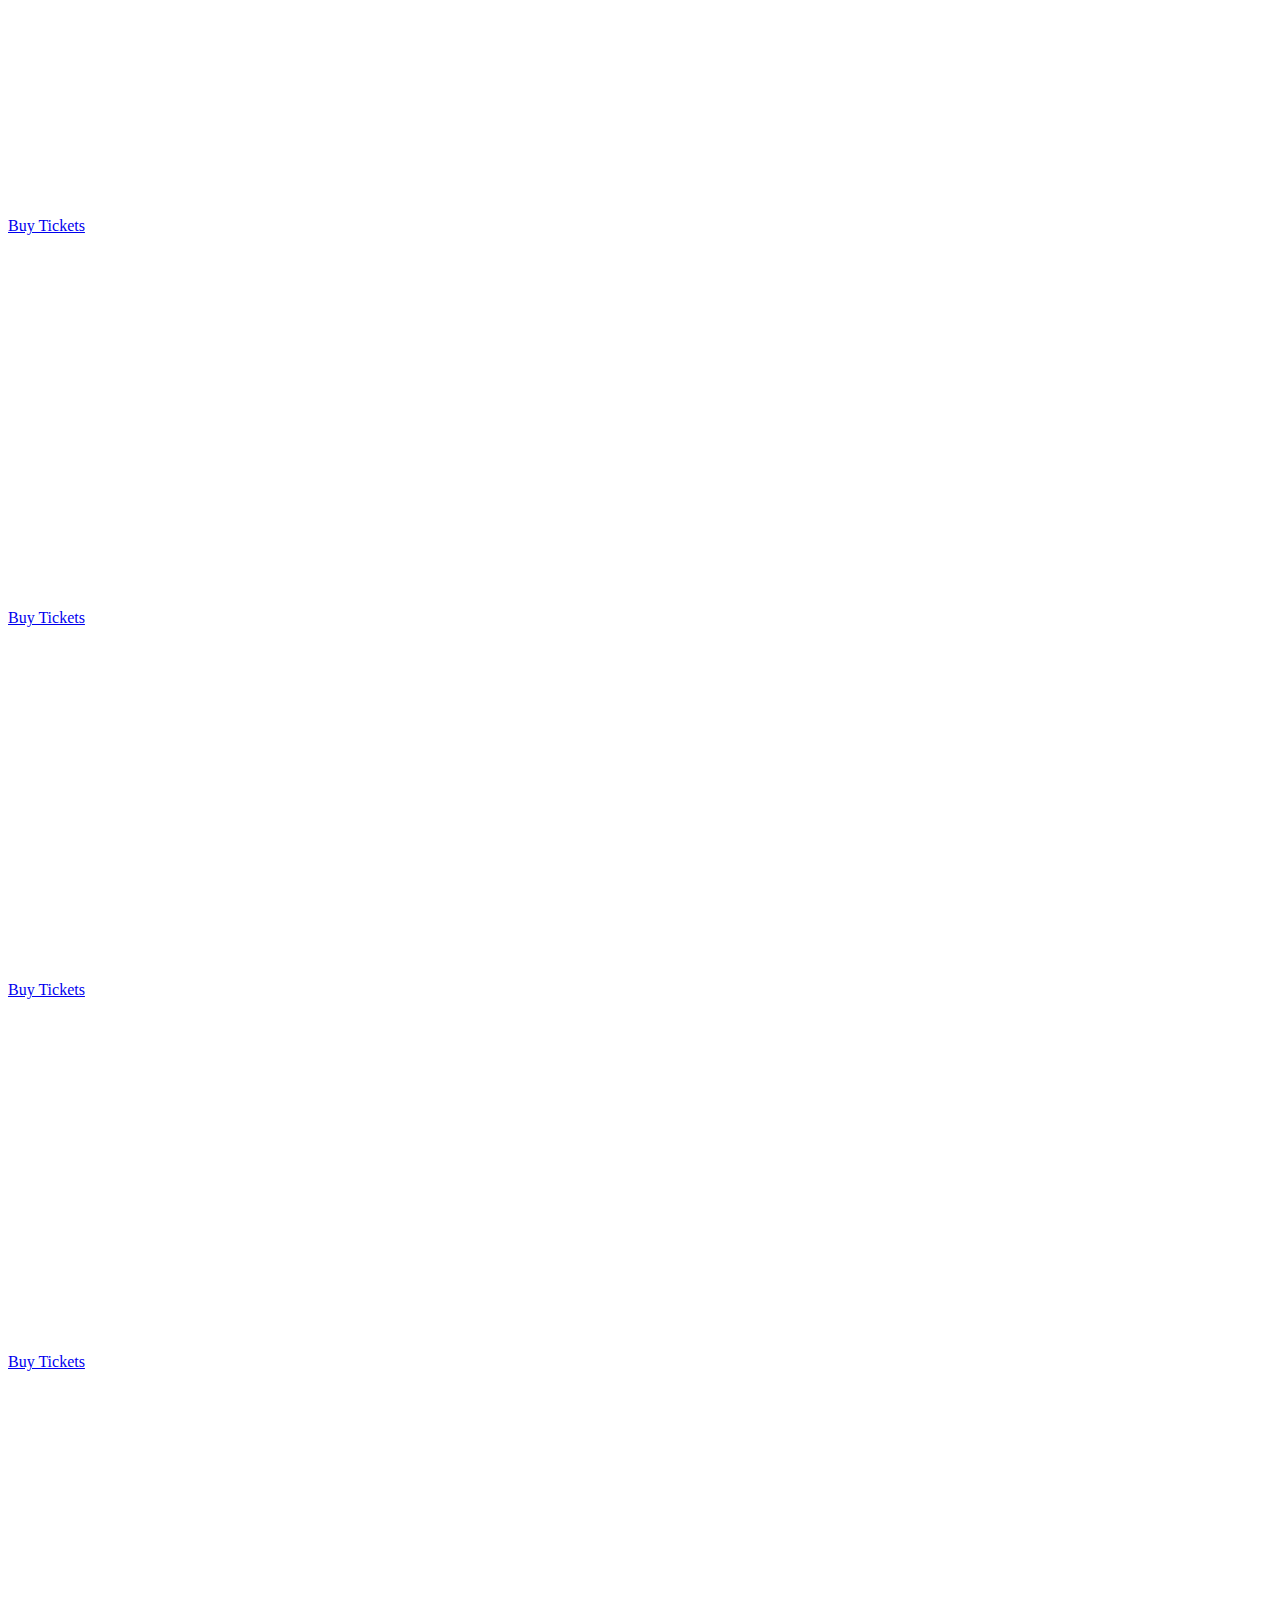
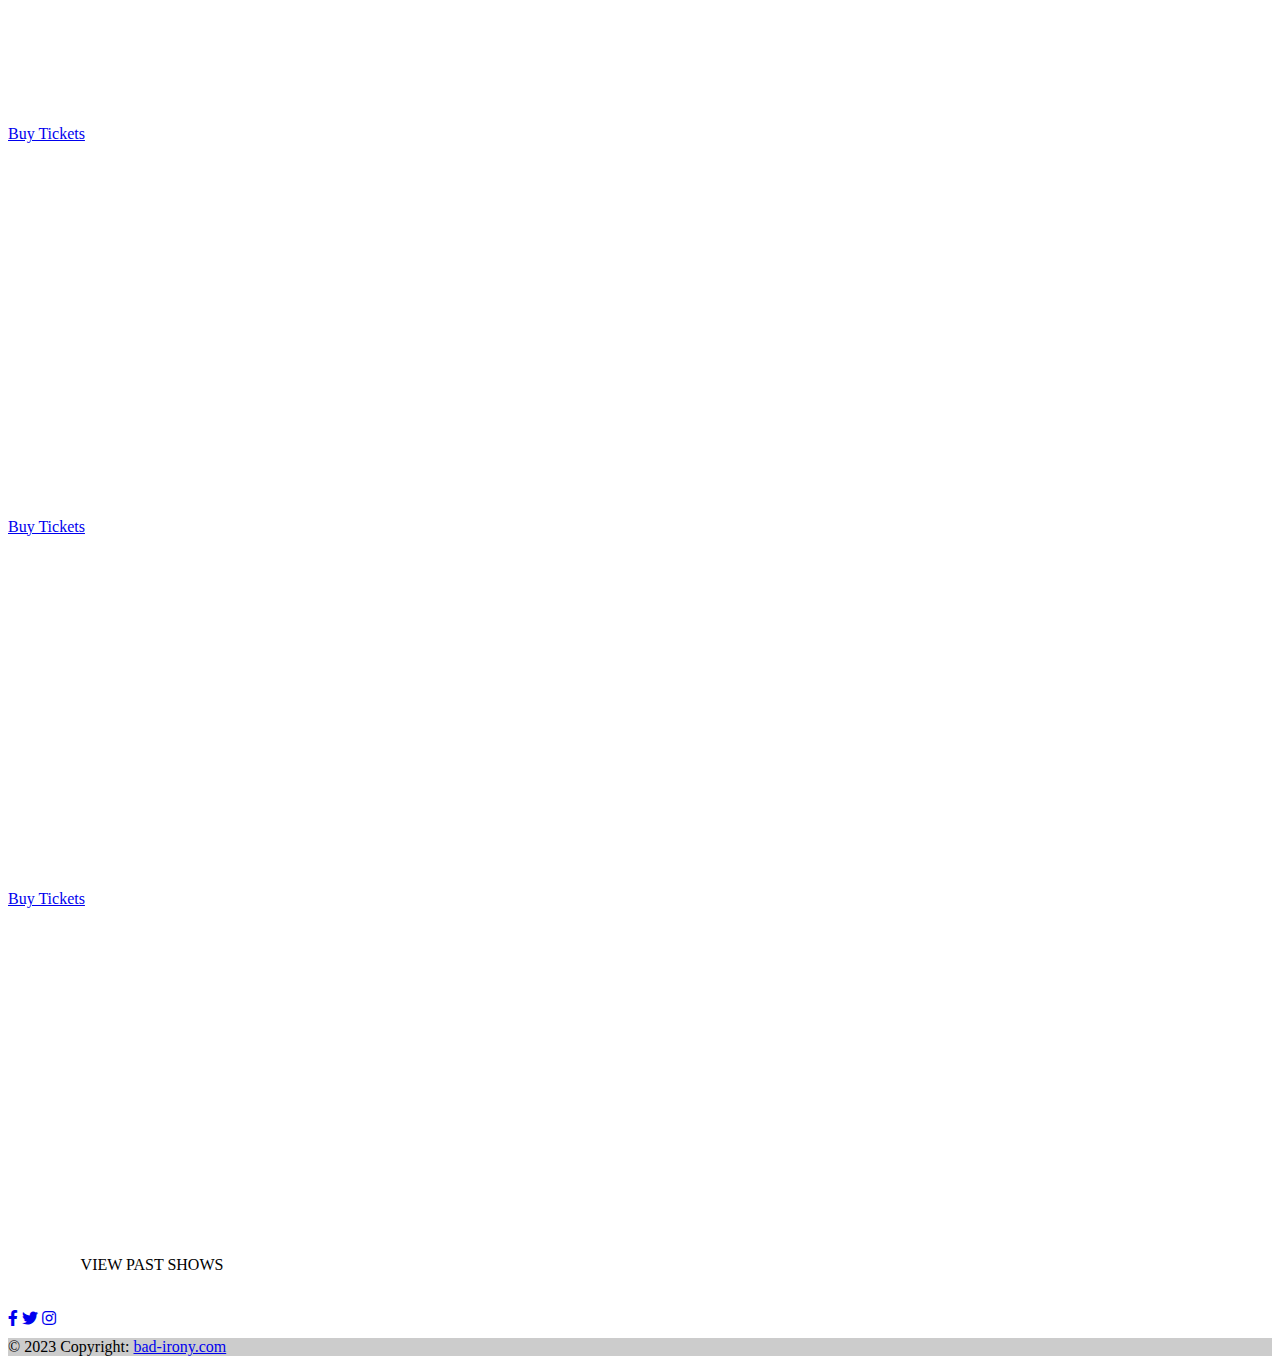
<file: tour.html>
<!DOCTYPE html>
<html lang="en">
   <head>
      <title>Bad Irony - Website</title>
      <meta charset="utf-8">
      <meta name="viewport" content="width=device-width, initial-scale=1">
      <link href="/css/main.css" rel="stylesheet" type="text/css">
      <link rel="stylesheet" href="//use.fontawesome.com/releases/v5.0.7/css/all.css">
      <link href="https://cdn.jsdelivr.net/npm/bootstrap@5.1.3/dist/css/bootstrap.min.css" rel="stylesheet" integrity="sha384-1BmE4kWBq78iYhFldvKuhfTAU6auU8tT94WrHftjDbrCEXSU1oBoqyl2QvZ6jIW3" crossorigin="anonymous">
      
	</head>
    <body>
    <header>
      
        <nav class="navbar navbar-expand-lg navbar-light bg-light">
            <div class="container-fluid">
              <a class="navbar-brand" href="/index.html"><img src="/images/sphere_green.png" alt="Bad Irony Logo" class="globe"></a>
              <button class="navbar-toggler" type="button" data-bs-toggle="collapse" data-bs-target="#navbarNavDropdown" aria-controls="navbarNavDropdown" aria-expanded="false" aria-label="Toggle navigation">
                <span class="navbar-toggler-icon"></span>
              </button>
              <div class="collapse navbar-collapse" id="navbarNavDropdown">
                <ul class="navbar-nav">
                  <li class="nav-item">
                    <a class="nav-link active" aria-current="page" href="/index.html">Home</a>
                  </li>
                  <li class="nav-item">
                    <a class="nav-link" href="/tour/tour.html">Tour</a>
                  </li>
                  <li class="nav-item">
                    <a class="nav-link" href="/merch/merch.html">Merch</a>
                  </li>
                  <li class="nav-item">
                    <a class="nav-link" href="/music/music.html">Music</a>
                  </li>
                  <li class="nav-item dropdown">
                    <a class="nav-link dropdown-toggle" href="/about" id="navbarDropdownMenuLink" role="button" data-bs-toggle="dropdown" aria-expanded="false">
                      About us
                    </a>
                    <ul class="dropdown-menu" aria-labelledby="navbarDropdownMenuLink">
                      <li><a class="dropdown-item" href="/about/us">Band</a></li>
                      <li><a class="dropdown-item" href="/about/influences">Our Influences</a></li>
                    </ul>
                  </li>
                </ul>
                <form class="d-flex">
                  <input class="form-control me-2" type="search" placeholder="Search" aria-label="Search">
                  <button class="btn btn-outline-success" type="submit">Search</button>
                </form>
              </div>
            </div>
          </nav>
    </header>

    <main>
      <div id="carouselExampleIndicators" class="carousel slide" data-bs-ride="carousel">
        <div class="carousel-inner">
          <div class="carousel-item active">
            <img src="/images/header_gear.jpg" class="d-block w-100" alt="Photo of Bad Irony playing live.">
          </div>
        </div>
      </div>


      <div class="container">
        <h2>Europe Tour 2023</h2>
        <div class="row">
          <div class="col">
            <div class="tour-card card text-white bg-dark" style="max-width: 18rem;">
              <div class="card-header">2023-08-02</div>
              <div class="card-body">
                <h5 class="card-title">Graz, Austria</h5>
                <p class="card-text placeholder-glow">
                  <span class="placeholder col-7"></span>
                  <span class="placeholder col-4"></span>
                  <span class="placeholder col-4"></span>
                  <span class="placeholder col-6"></span>
                  <span class="placeholder col-8"></span>
                </p>
                  <a href="https://www.eventim.de/" class="btn btn-outline-light tt" title="Go to eventim.de">Buy Tickets</a>
              </div>
            </div>
          </div>
          <div class="col">
            <div class="tour-card card text-white bg-dark" style="max-width: 18rem;">
              <div class="card-header">2023-08-03</div>
              <div class="card-body">
                <h5 class="card-title">Vienna, Austria</h5>
                <p class="card-text placeholder-glow">
                  <span class="placeholder col-7"></span>
                  <span class="placeholder col-4"></span>
                  <span class="placeholder col-4"></span>
                  <span class="placeholder col-6"></span>
                  <span class="placeholder col-8"></span>
                </p>
                  <a href="https://www.eventim.de/" class="btn btn-outline-light tt" title="Go to eventim.de">Buy Tickets</a>
              </div>
            </div>
          </div>
          <div class="col">
            <div class="tour-card card text-white bg-dark" style="max-width: 18rem;">
              <div class="card-header">2023-08-05</div>
              <div class="card-body">
                <h5 class="card-title">Munich, Germany</h5>
                <p class="card-text placeholder-glow">
                  <span class="placeholder col-7"></span>
                  <span class="placeholder col-4"></span>
                  <span class="placeholder col-4"></span>
                  <span class="placeholder col-6"></span>
                  <span class="placeholder col-8"></span>
                </p>
                  <a href="https://www.eventim.de/" class="btn btn-outline-light tt" title="Go to eventim.de">Buy Tickets</a>
              </div>
            </div>
          </div>
          <div class="col">
            <div class="tour-card card text-white bg-dark" style="max-width: 18rem;">
              <div class="card-header"><span class="placeholder col-4"></span></div>
              <div class="card-body">
                <h5 class="card-title placeholder-glow">
      <span class="placeholder col-6"></span>
    </h5>
                <p class="card-text placeholder-glow">
                  <span class="placeholder col-7"></span>
                  <span class="placeholder col-4"></span>
                  <span class="placeholder col-4"></span>
                  <span class="placeholder col-6"></span>
                  <span class="placeholder col-8"></span>
                </p>
                  <a href="https://www.eventim.de/" class="btn btn-outline-light tt" title="Go to eventim.de">Buy Tickets</a>
              </div>
            </div>
          </div>
        </div>
      </div>

      <div class="container">
        <div class="row">
          <div class="col">
            <div class="card text-white preview-banner" style="height:100px">
            <div class="card-body">
            [This will be a banner to preview the new album]
          </div>
          </div>
          </div>
        </div>
      </div>

      <div class="container">
        <div class="row">
          <div class="col">
            <div class="tour-card card text-white bg-dark" style="max-width: 18rem;">
              <div class="card-header"><span class="placeholder col-4"></span></div>
              <div class="card-body">
                <h5 class="card-title placeholder-glow">
      <span class="placeholder col-6"></span>
    </h5>
                <p class="card-text placeholder-glow">
                  <span class="placeholder col-7"></span>
                  <span class="placeholder col-4"></span>
                  <span class="placeholder col-4"></span>
                  <span class="placeholder col-6"></span>
                  <span class="placeholder col-8"></span>
                </p>
                  <a href="https://www.eventim.de/" class="btn btn-outline-light tt" title="Go to eventim.de">Buy Tickets</a>
              </div>
            </div>
          </div>
          <div class="col">
            <div class="tour-card card text-white bg-dark" style="max-width: 18rem;">
              <div class="card-header"><span class="placeholder col-4"></span></div>
              <div class="card-body">
                <h5 class="card-title placeholder-glow">
      <span class="placeholder col-6"></span>
    </h5>
                <p class="card-text placeholder-glow">
                  <span class="placeholder col-7"></span>
                  <span class="placeholder col-4"></span>
                  <span class="placeholder col-4"></span>
                  <span class="placeholder col-6"></span>
                  <span class="placeholder col-8"></span>
                </p>
                  <a href="https://www.eventim.de/" class="btn btn-outline-light tt" title="Go to eventim.de">Buy Tickets</a>
              </div>
            </div>
          </div>
          <div class="col">
            <div class="tour-card card text-white bg-dark" style="max-width: 18rem;">
              <div class="card-header"><span class="placeholder col-4"></span></div>
              <div class="card-body">
                <h5 class="card-title placeholder-glow">
      <span class="placeholder col-6"></span>
    </h5>
                <p class="card-text placeholder-glow">
                  <span class="placeholder col-7"></span>
                  <span class="placeholder col-4"></span>
                  <span class="placeholder col-4"></span>
                  <span class="placeholder col-6"></span>
                  <span class="placeholder col-8"></span>
                </p>
                  <a href="https://www.eventim.de/" class="btn btn-outline-light tt" title="Go to eventim.de">Buy Tickets</a>
              </div>
            </div>
          </div>
          <div class="col">
            <div class="tour-card card text-white bg-dark" style="max-width: 18rem;">
              <div class="card-header"><span class="placeholder col-4"></span></div>
              <div class="card-body">
                <h5 class="card-title placeholder-glow">
      <span class="placeholder col-6"></span>
    </h5>
                <p class="card-text placeholder-glow">
                  <span class="placeholder col-7"></span>
                  <span class="placeholder col-4"></span>
                  <span class="placeholder col-4"></span>
                  <span class="placeholder col-6"></span>
                  <span class="placeholder col-8"></span>
                </p>
                  <a href="https://www.eventim.de/" class="btn btn-outline-light tt" title="Go to eventim.de">Buy Tickets</a>
              </div>
            </div>
          </div>
        </div>
      </div>

      <div class="container">
        <div class="row">
          <div class="col">
            <div class="tour-card card text-white bg-dark" style="max-width: 18rem;">
              <div class="card-header"><span class="placeholder col-4"></span></div>
              <div class="card-body">
                <h5 class="card-title placeholder-glow">
      <span class="placeholder col-6"></span>
    </h5>
                <p class="card-text placeholder-glow">
                  <span class="placeholder col-7"></span>
                  <span class="placeholder col-4"></span>
                  <span class="placeholder col-4"></span>
                  <span class="placeholder col-6"></span>
                  <span class="placeholder col-8"></span>
                </p>
                  <a href="https://www.eventim.de/" class="btn btn-outline-light tt" title="Go to eventim.de">Buy Tickets</a>
              </div>
            </div>
          </div>
          <div class="col">
            <div class="tour-card card text-white bg-dark" style="max-width: 18rem;">
              <div class="card-header"><span class="placeholder col-4"></span></div>
              <div class="card-body">
                <h5 class="card-title placeholder-glow">
      <span class="placeholder col-6"></span>
    </h5>
                <p class="card-text placeholder-glow">
                  <span class="placeholder col-7"></span>
                  <span class="placeholder col-4"></span>
                  <span class="placeholder col-4"></span>
                  <span class="placeholder col-6"></span>
                  <span class="placeholder col-8"></span>
                </p>
                  <a href="https://www.eventim.de/" class="btn btn-outline-light tt" title="Go to eventim.de">Buy Tickets</a>
              </div>
            </div>
          </div>
          <div class="col">
            <div class="tour-card card text-white bg-dark" style="max-width: 18rem;">
              <div class="card-header"><span class="placeholder col-4"></span></div>
              <div class="card-body">
                <h5 class="card-title placeholder-glow">
                  <span class="placeholder col-6"></span>
                </h5>
                <p class="card-text placeholder-glow">
                  <span class="placeholder col-7"></span>
                  <span class="placeholder col-4"></span>
                  <span class="placeholder col-4"></span>
                  <span class="placeholder col-6"></span>
                  <span class="placeholder col-8"></span>
                </p>
                  <a href="https://www.eventim.de/" class="btn btn-outline-light tt" title="Go to eventim.de">Buy Tickets</a>
              </div>
            </div>
          </div>
          <div class="col">
            <div class="tour-card card text-white bg-dark" style="max-width: 18rem;">
              <div class="card-header"><span class="placeholder col-4"></span></div>
              <div class="card-body">
                <h5 class="card-title placeholder-glow">
                  <span class="placeholder col-6"></span>
                </h5>
                <p class="card-text placeholder-glow">
                  <span class="placeholder col-7"></span>
                  <span class="placeholder col-4"></span>
                  <span class="placeholder col-4"></span>
                  <span class="placeholder col-6"></span>
                  <span class="placeholder col-8"></span>
                </p>
                  <a href="https://www.eventim.de/" class="btn btn-outline-light tt" title="Go to eventim.de">Buy Tickets</a>
              </div>
            </div>
          </div>
        </div>
      </div>

      <div class="container">
        <div class="row row-cols-4">
          <div class="col">
            <div class="tour-card card text-white bg-dark" style="max-width: 18rem;">
              <div class="card-header"><span class="placeholder col-4"></span></div>
              <div class="card-body">
                <h5 class="card-title placeholder-glow">
                  <span class="placeholder col-6"></span>
                </h5>
                <p class="card-text placeholder-glow">
                  <span class="placeholder col-7"></span>
                  <span class="placeholder col-4"></span>
                  <span class="placeholder col-4"></span>
                  <span class="placeholder col-6"></span>
                  <span class="placeholder col-8"></span>
                </p>
                  <a href="https://www.eventim.de/" class="btn btn-outline-light tt" title="Go to eventim.de">Buy Tickets</a>
              </div>
            </div>
          </div>
          <div class="col">
            <div class="tour-card card text-white bg-dark" style="max-width: 18rem;">
              <div class="card-header"><span class="placeholder col-4"></span></div>
              <div class="card-body">
                <h5 class="card-title placeholder-glow">
                  <span class="placeholder col-6"></span>
                </h5>
                <p class="card-text placeholder-glow">
                  <span class="placeholder col-7"></span>
                  <span class="placeholder col-4"></span>
                  <span class="placeholder col-4"></span>
                  <span class="placeholder col-6"></span>
                  <span class="placeholder col-8"></span>
                </p>
                  <a href="https://www.eventim.de/" class="btn btn-outline-light tt" title="Go to eventim.de">Buy Tickets</a>
              </div>
            </div>
          </div>
          <div class="col">
          </div> 
          <div class="col">
            <div class="card bg-light" style="max-width: 18rem;">
              <div class="card-body">
                <p class="card-text past-shows">
                  View past shows
                </p>
              </div>
            </div>
          </div>
          
        </div>
      </div>
    </main>
    <footer class="bg-dark text-center text-white">
        <div class="container p-4 pb-0">
          <div class="mb-4">
            <a class="btn btn-outline-light btn-floating m-1" href="#!" role="button"
              ><i class="fab fa-facebook-f"></i
            ></a>
            <a class="btn btn-outline-light btn-floating m-1" href="#!" role="button"
              ><i class="fab fa-twitter"></i
            ></a>
            <a class="btn btn-outline-light btn-floating m-1" href="#!" role="button"
              ><i class="fab fa-instagram"></i
            ></a>
              </div>
        </div>

        <div class="text-center p-3" style="background-color: rgba(0, 0, 0, 0.2);">
          © 2023 Copyright:
          <a class="text-white" href="https://bad-irony.com/">bad-irony.com</a>
        </div>
        
    </footer>
    <script src="https://cdn.jsdelivr.net/npm/bootstrap@5.1.3/dist/js/bootstrap.bundle.min.js" integrity="sha384-ka7Sk0Gln4gmtz2MlQnikT1wXgYsOg+OMhuP+IlRH9sENBO0LRn5q+8nbTov4+1p" crossorigin="anonymous"></script>
    <script>
      var ttElements = document.querySelectorAll('.tt');
      for (var i = 0; i < ttElements.length; i++) {
        var tooltip = new bootstrap.Tooltip(ttElements[i], {
          placement: 'bottom'
        });
      }
    </script>
    </body>
</html>
</file>
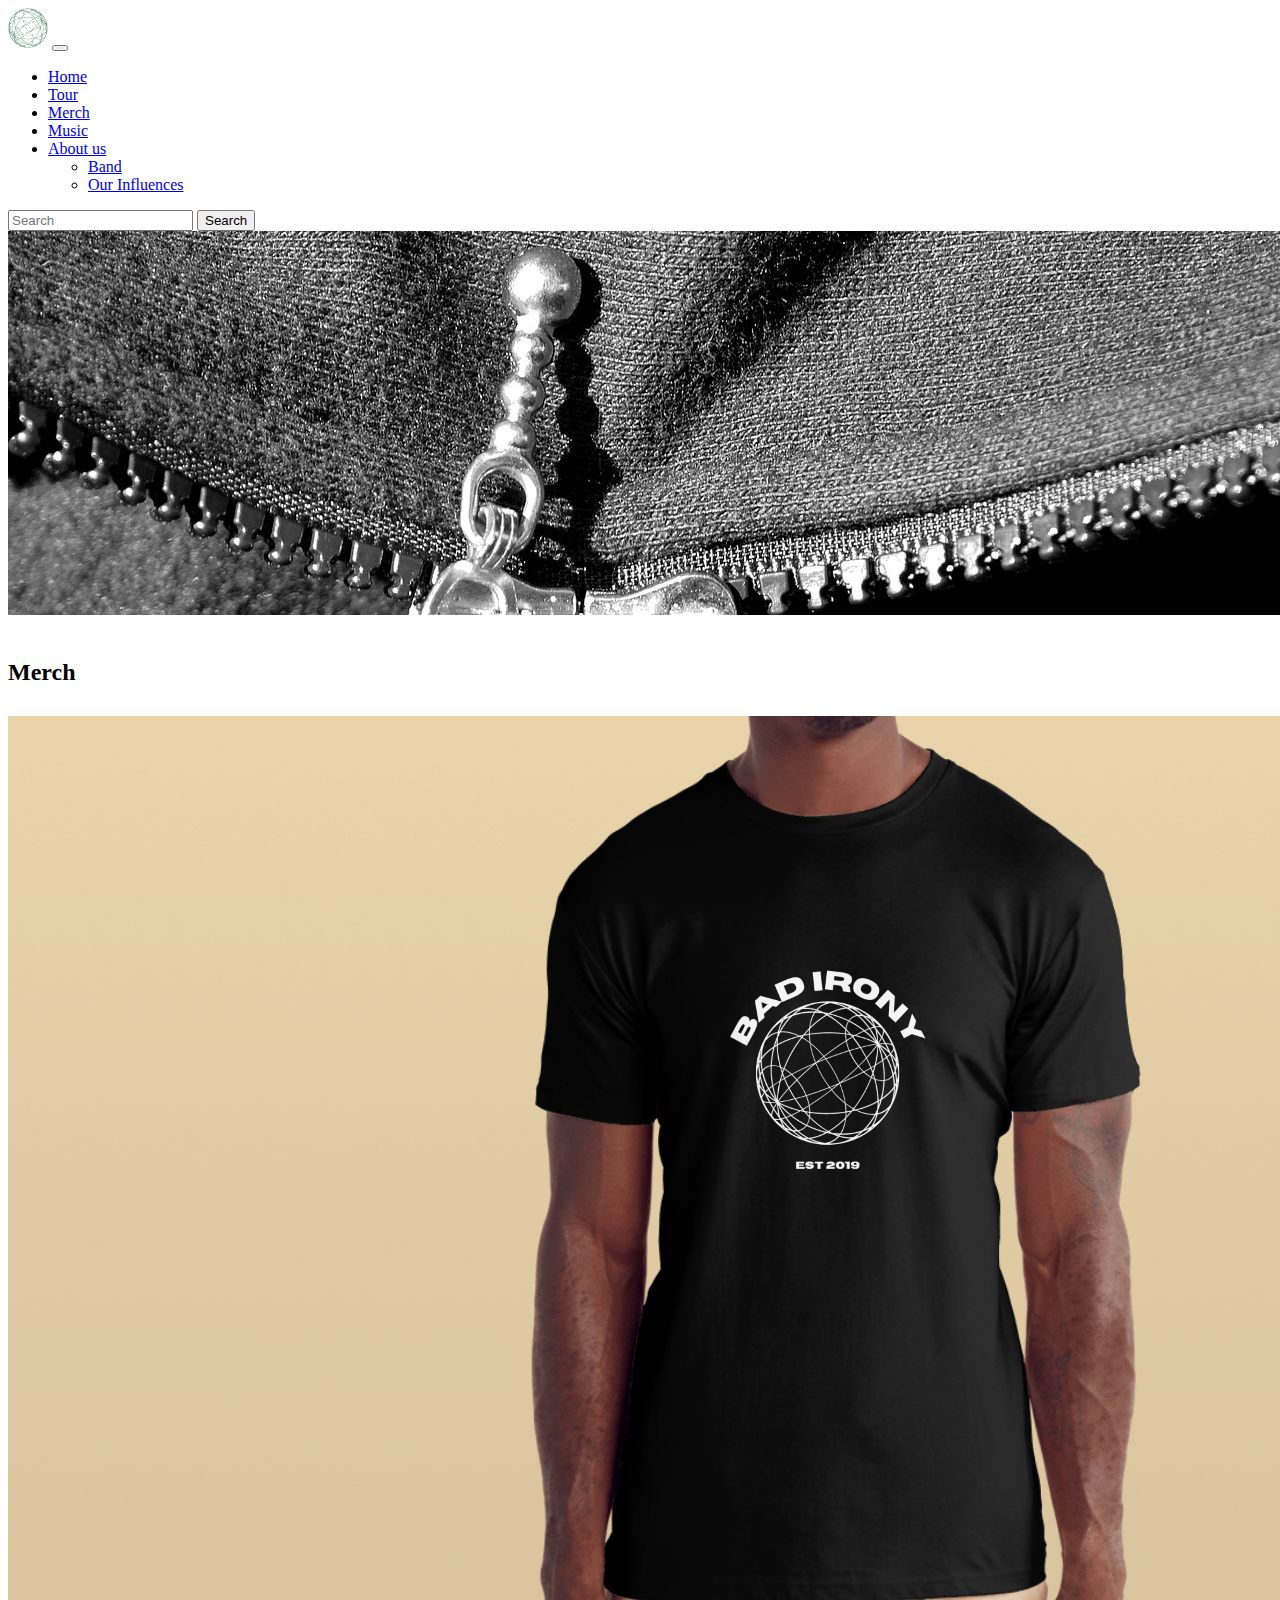
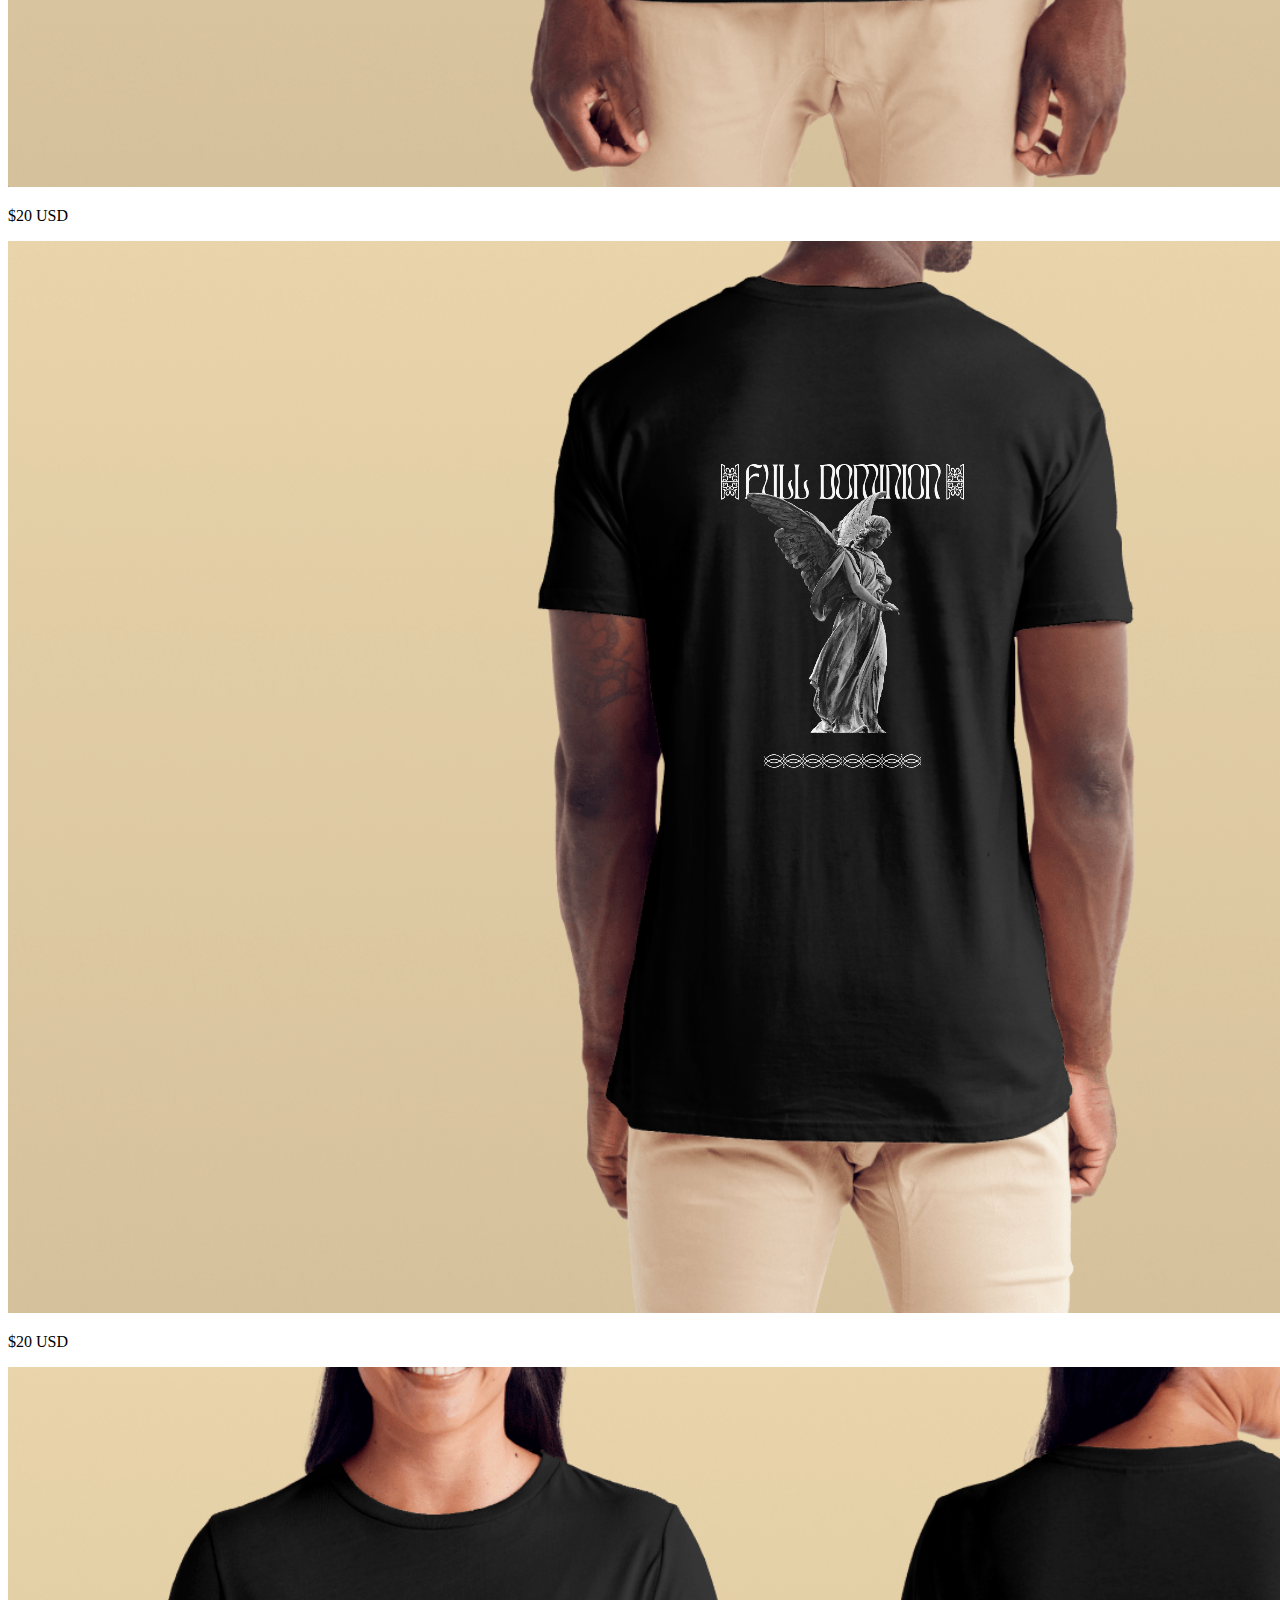
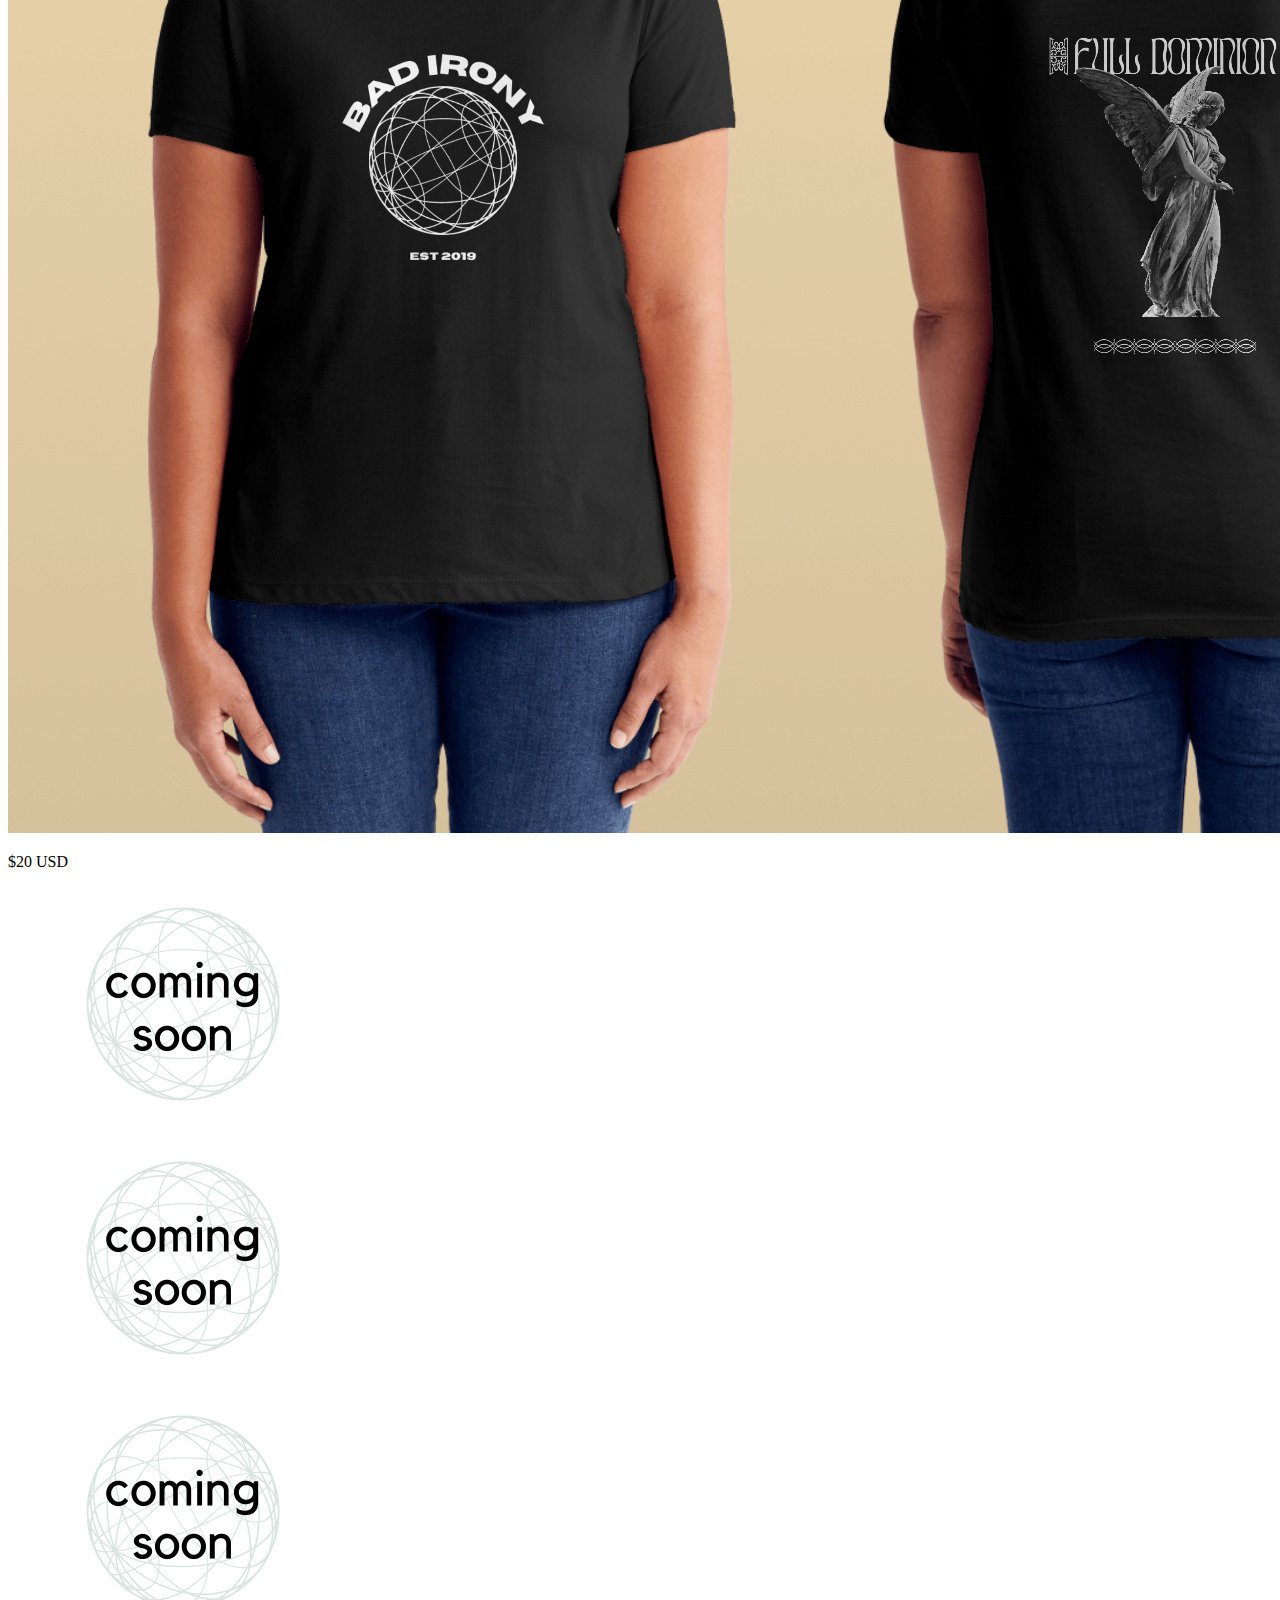
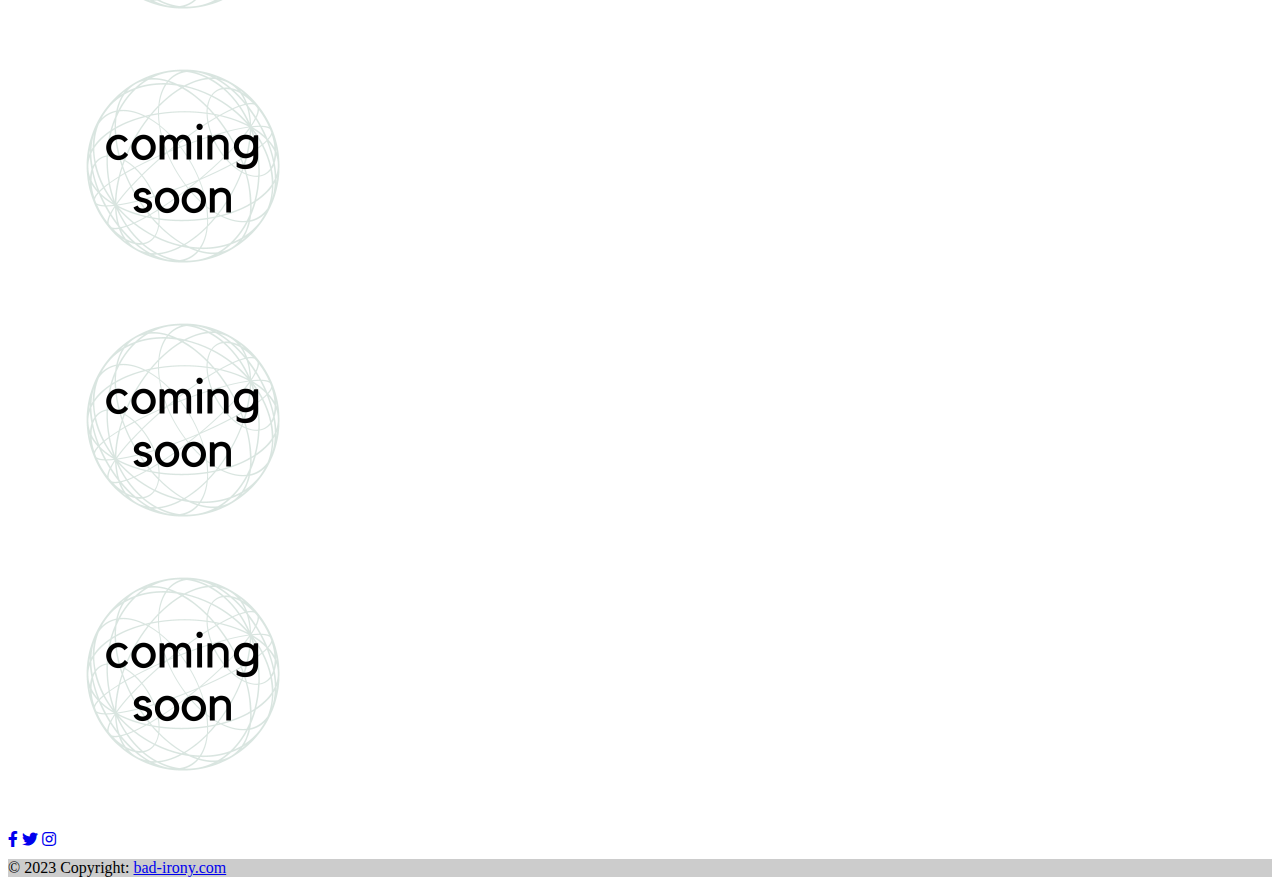
<file: merch/merch.html>
<!DOCTYPE html>
<html lang="en">
   <head>
      <title>Bad Irony - Website</title>
      <meta charset="utf-8">
      <meta name="viewport" content="width=device-width, initial-scale=1">
      <link href="/css/main.css" rel="stylesheet" type="text/css">
      <link rel="stylesheet" href="//use.fontawesome.com/releases/v5.0.7/css/all.css">
      <link href="https://cdn.jsdelivr.net/npm/bootstrap@5.1.3/dist/css/bootstrap.min.css" rel="stylesheet" integrity="sha384-1BmE4kWBq78iYhFldvKuhfTAU6auU8tT94WrHftjDbrCEXSU1oBoqyl2QvZ6jIW3" crossorigin="anonymous">
      
	</head>
    <body>
    <header>
      
        <nav class="navbar navbar-expand-lg navbar-light bg-light">
            <div class="container-fluid">
              <a class="navbar-brand" href="/index.html"><img src="/images/sphere_green.png" alt="Bad Irony Logo" class="globe"></a>
              <button class="navbar-toggler" type="button" data-bs-toggle="collapse" data-bs-target="#navbarNavDropdown" aria-controls="navbarNavDropdown" aria-expanded="false" aria-label="Toggle navigation">
                <span class="navbar-toggler-icon"></span>
              </button>
              <div class="collapse navbar-collapse" id="navbarNavDropdown">
                <ul class="navbar-nav">
                  <li class="nav-item">
                    <a class="nav-link active" aria-current="page" href="/index.html">Home</a>
                  </li>
                  <li class="nav-item">
                    <a class="nav-link" href="/tour/tour.html">Tour</a>
                  </li>
                  <li class="nav-item">
                    <a class="nav-link" href="/merch/merch.html">Merch</a>
                  </li>
                  <li class="nav-item">
                    <a class="nav-link" href="/music/music.html">Music</a>
                  </li>
                  <li class="nav-item dropdown">
                    <a class="nav-link dropdown-toggle" href="/about" id="navbarDropdownMenuLink" role="button" data-bs-toggle="dropdown" aria-expanded="false">
                      About us
                    </a>
                    <ul class="dropdown-menu" aria-labelledby="navbarDropdownMenuLink">
                      <li><a class="dropdown-item" href="/about/us">Band</a></li>
                      <li><a class="dropdown-item" href="/about/influences">Our Influences</a></li>
                    </ul>
                  </li>
                </ul>
                <form class="d-flex">
                  <input class="form-control me-2" type="search" placeholder="Search" aria-label="Search">
                  <button class="btn btn-outline-success" type="submit">Search</button>
                </form>
              </div>
            </div>
          </nav>
    </header>

    <main>
      <div id="carouselExampleIndicators" class="carousel slide" data-bs-ride="carousel">
        <div class="carousel-inner">
          <div class="carousel-item active">
            <img src="/images/header_zipper.jpg" class="d-block w-100" alt="Photo of Bad Irony playing live.">
          </div>
        </div>
      </div>

      <div class="container">
        <h2>Merch</h2>
        <div class="row preview-merch">
          <div class="col">
            <div class="card" style="width: 22rem;">
              <img src="/images/merch1.png" class="card-img-top" alt="Photo of a model wearing a black unisex t-shirt with the Bad Irony band logo on the front">
              <div class="card-body">
                <p class="card-text">$20 USD</p>
              </div>
            </div>
          </div>
          <div class="col">
            <div class="card" style="width: 22rem;">
              <img src="/images/merch2.png" class="card-img-top" alt="Photo of a model wearing a black unisex t-shirt with the Bad Irony album cover on the back">
              <div class="card-body">
                <p class="card-text">$20 USD</p>
              </div>
            </div>
          </div>
          <div class="col">
            <div class="card" style="width: 22rem;">
              <img src="/images/merch3.png" class="card-img-top" alt="Photo of a model wearing a black t-shirt with the Bad Irony band logo">
              <div class="card-body">
                <p class="card-text">$20 USD</p>
              </div>
            </div>
          </div>
        </div>

        <div class="row preview-merch">
            <div class="col">
              <div class="card" style="width: 22rem;">
                <img src="/images/coming-soon.png" class="card-img-top" alt="Image saying 'Coming soon">
                <div class="card-body">
                    <p class="card-text placeholder-glow">
                        <span class="placeholder col-7"></span>
                    </p>
                </div>
              </div>
            </div>
            <div class="col">
              <div class="card" style="width: 22rem;">
                <img src="/images/coming-soon.png" class="card-img-top" alt="Image saying 'Coming soon">
                <div class="card-body">
                    <p class="card-text placeholder-glow">
                        <span class="placeholder col-7"></span>
                    </p>
                </div>
              </div>
            </div>
            <div class="col">
              <div class="card" style="width: 22rem;">
                <img src="/images/coming-soon.png" class="card-img-top" alt="Image saying 'Coming soon">
                <div class="card-body">
                    <p class="card-text placeholder-glow">
                        <span class="placeholder col-7"></span>
                    </p>
                </div>
              </div>
            </div>
          </div>

          <div class="row preview-merch">
            <div class="col">
              <div class="card" style="width: 22rem;">
                <img src="/images/coming-soon.png" class="card-img-top" alt="Image saying 'Coming soon">
                <div class="card-body">
                    <p class="card-text placeholder-glow">
                        <span class="placeholder col-7"></span>
                    </p>
                </div>
              </div>
            </div>
            <div class="col">
              <div class="card" style="width: 22rem;">
                <img src="/images/coming-soon.png" class="card-img-top" alt="Image saying 'Coming soon">
                <div class="card-body">
                    <p class="card-text placeholder-glow">
                        <span class="placeholder col-7"></span>
                    </p>
                </div>
              </div>
            </div>
            <div class="col">
              <div class="card" style="width: 22rem;">
                <img src="/images/coming-soon.png" class="card-img-top" alt="Image saying 'Coming soon">
                <div class="card-body">
                    <p class="card-text placeholder-glow">
                        <span class="placeholder col-7"></span>
                    </p>
                </div>
              </div>
            </div>
          </div>
      </div>

    </main>
    <footer class="bg-dark text-center text-white">
        <div class="container p-4 pb-0">
          <div class="mb-4">
            <a class="btn btn-outline-light btn-floating m-1" href="#!" role="button"
              ><i class="fab fa-facebook-f"></i
            ></a>
            <a class="btn btn-outline-light btn-floating m-1" href="#!" role="button"
              ><i class="fab fa-twitter"></i
            ></a>
            <a class="btn btn-outline-light btn-floating m-1" href="#!" role="button"
              ><i class="fab fa-instagram"></i
            ></a>
              </div>
        </div>

        <div class="text-center p-3" style="background-color: rgba(0, 0, 0, 0.2);">
          © 2023 Copyright:
          <a class="text-white" href="https://bad-irony.com/">bad-irony.com</a>
        </div>
        
    </footer>
    <script src="https://cdn.jsdelivr.net/npm/bootstrap@5.1.3/dist/js/bootstrap.bundle.min.js" integrity="sha384-ka7Sk0Gln4gmtz2MlQnikT1wXgYsOg+OMhuP+IlRH9sENBO0LRn5q+8nbTov4+1p" crossorigin="anonymous"></script>
    <script>
      var ttElements = document.querySelectorAll('.tt');
      for (var i = 0; i < ttElements.length; i++) {
        var tooltip = new bootstrap.Tooltip(ttElements[i], {
          placement: 'bottom'
        });
      }
    </script>
    </body>
</html>
</file>
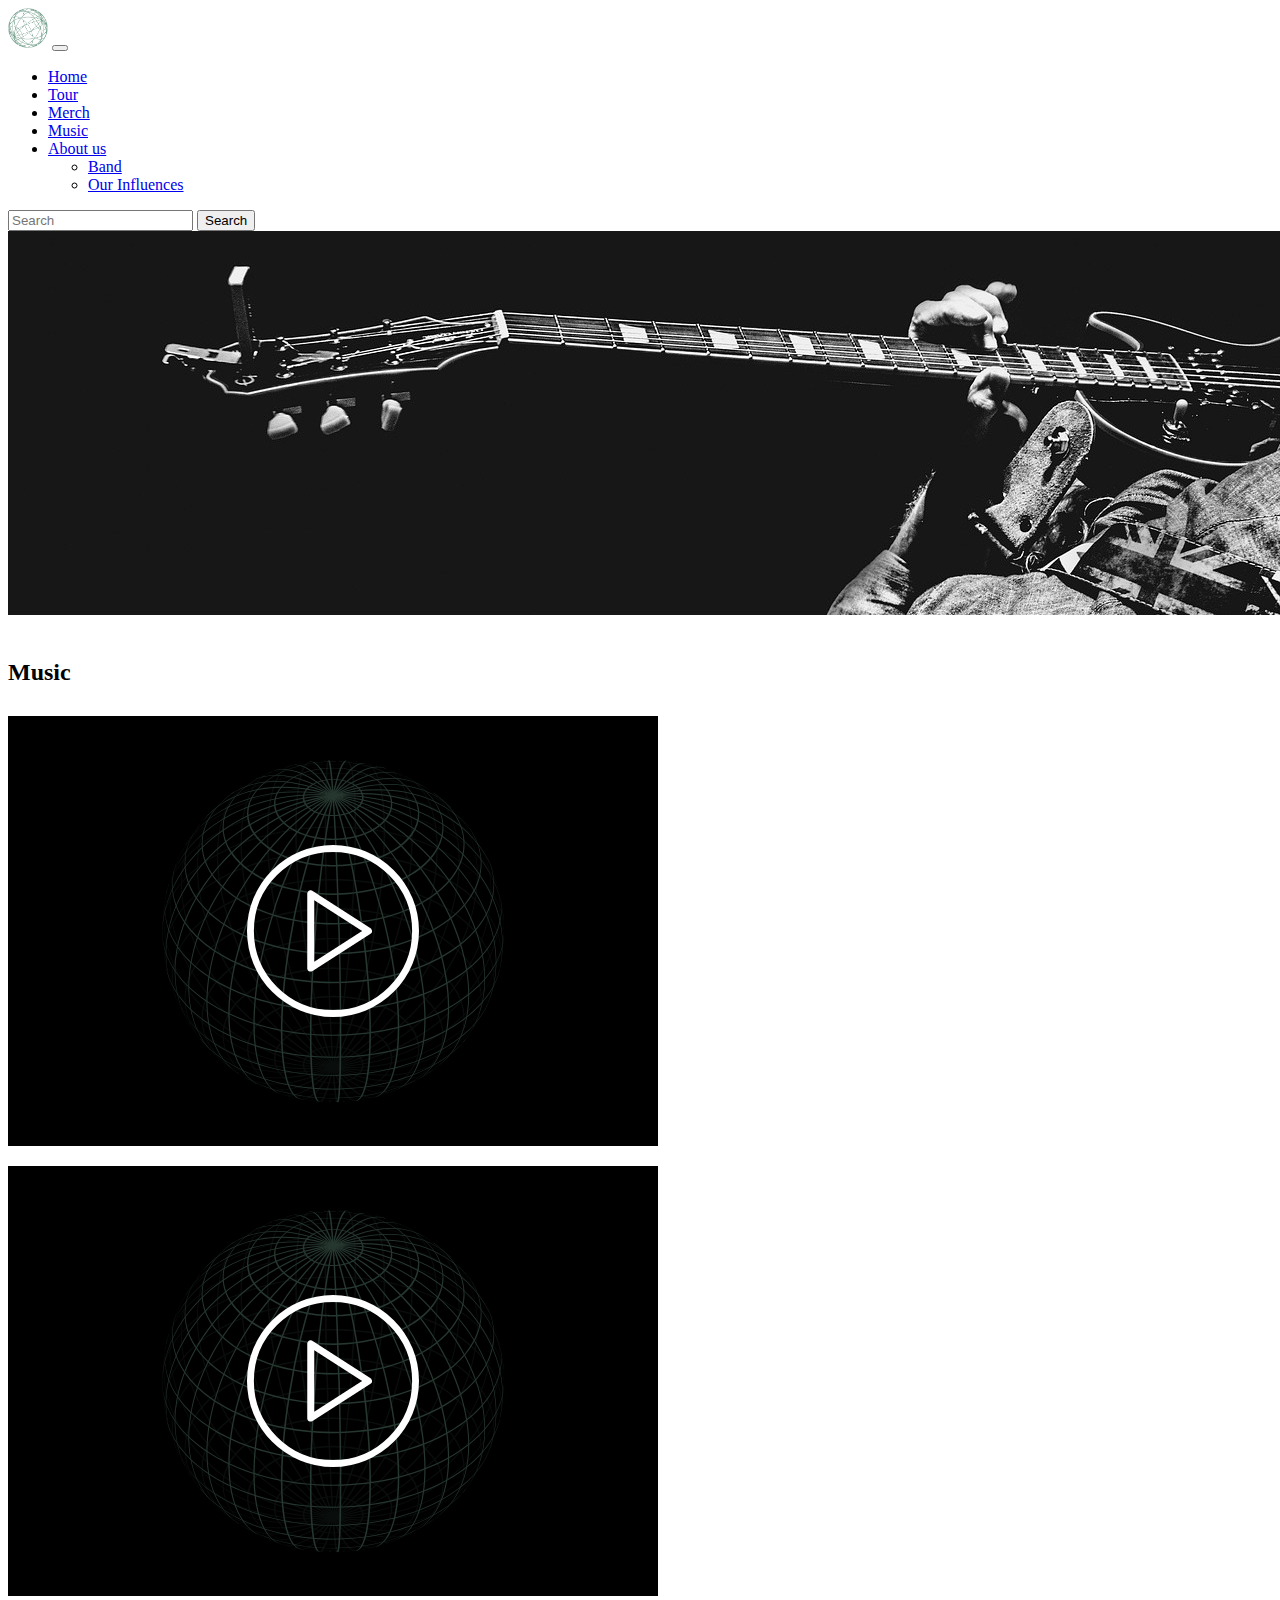
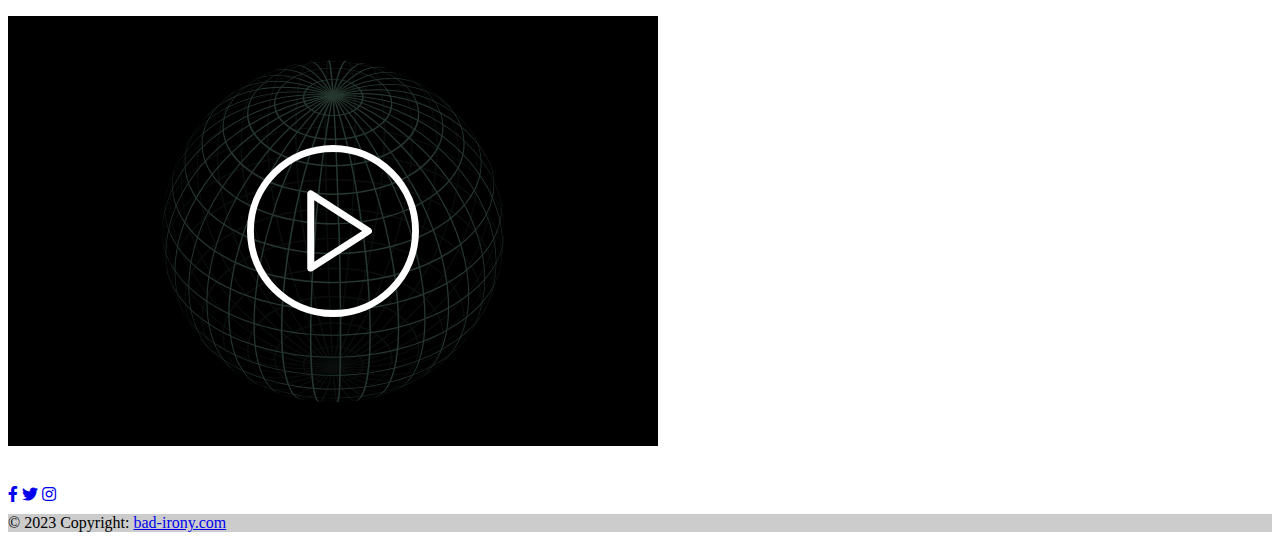
<file: music/music.html>
<!DOCTYPE html>
<html lang="en">
   <head>
      <title>Bad Irony - Website</title>
      <meta charset="utf-8">
      <meta name="viewport" content="width=device-width, initial-scale=1">
      <link href="/css/main.css" rel="stylesheet" type="text/css">
      <link rel="stylesheet" href="//use.fontawesome.com/releases/v5.0.7/css/all.css">
      <link href="https://cdn.jsdelivr.net/npm/bootstrap@5.1.3/dist/css/bootstrap.min.css" rel="stylesheet" integrity="sha384-1BmE4kWBq78iYhFldvKuhfTAU6auU8tT94WrHftjDbrCEXSU1oBoqyl2QvZ6jIW3" crossorigin="anonymous">
      
	</head>
    <body>
    <header>
      
        <nav class="navbar navbar-expand-lg navbar-light bg-light">
            <div class="container-fluid">
              <a class="navbar-brand" href="/index.html"><img src="/images/sphere_green.png" alt="Bad Irony Logo" class="globe"></a>
              <button class="navbar-toggler" type="button" data-bs-toggle="collapse" data-bs-target="#navbarNavDropdown" aria-controls="navbarNavDropdown" aria-expanded="false" aria-label="Toggle navigation">
                <span class="navbar-toggler-icon"></span>
              </button>
              <div class="collapse navbar-collapse" id="navbarNavDropdown">
                <ul class="navbar-nav">
                  <li class="nav-item">
                    <a class="nav-link active" aria-current="page" href="/index.html">Home</a>
                  </li>
                  <li class="nav-item">
                    <a class="nav-link" href="/tour/tour.html">Tour</a>
                  </li>
                  <li class="nav-item">
                    <a class="nav-link" href="/merch/merch.html">Merch</a>
                  </li>
                  <li class="nav-item">
                    <a class="nav-link" href="/music/music.html">Music</a>
                  </li>
                  <li class="nav-item dropdown">
                    <a class="nav-link dropdown-toggle" href="/about" id="navbarDropdownMenuLink" role="button" data-bs-toggle="dropdown" aria-expanded="false">
                      About us
                    </a>
                    <ul class="dropdown-menu" aria-labelledby="navbarDropdownMenuLink">
                      <li><a class="dropdown-item" href="/about/us">Band</a></li>
                      <li><a class="dropdown-item" href="/about/influences">Our Influences</a></li>
                    </ul>
                  </li>
                </ul>
                <form class="d-flex">
                  <input class="form-control me-2" type="search" placeholder="Search" aria-label="Search">
                  <button class="btn btn-outline-success" type="submit">Search</button>
                </form>
              </div>
            </div>
          </nav>
    </header>

    <main>
      <div id="carouselExampleIndicators" class="carousel slide" data-bs-ride="carousel">
        <div class="carousel-inner">
          <div class="carousel-item active">
            <img src="/images/header_back.jpg" class="d-block w-100" alt="Photo of Bad Irony playing live.">
          </div>
        </div>
      </div>

      <div class="container">
        <h2>Music</h2>
        <div class="row">
          <div class="col">
            <div class="card preview-video" style="width: 50%;">
              <img src="/images/play_button.png" class="card-img-top" alt="Photo of a model wearing a black unisex t-shirt with the Bad Irony band logo on the front">
              <div class="card-body">
                <p class="card-text placeholder-glow">
                    <span class="placeholder col-7"></span>
                </p>
              </div>
            </div>
          </div>
        </div>

        <div class="row">
          <div class="col">
            <div class="card preview-video" style="width: 50%;">
              <img src="/images/play_button.png" class="card-img-top" alt="Photo of a model wearing a black unisex t-shirt with the Bad Irony album cover on the back">
              <div class="card-body">
                <p class="card-text placeholder-glow">
                    <span class="placeholder col-7"></span>
                </p>
              </div>
            </div>
          </div>
        </div>

        <div class="row">
            <div class="col">
              <div class="card preview-video" style="width: 50%;">
                <img src="/images/play_button.png" class="card-img-top" alt="Photo of a model wearing a black unisex t-shirt with the Bad Irony band logo on the front">
                <div class="card-body">
                    <p class="card-text placeholder-glow">
                        <span class="placeholder col-7"></span>
                    </p>
                </div>
              </div>
            </div>
        </div>

      </div>

    </main>
    <footer class="bg-dark text-center text-white">
        <div class="container p-4 pb-0">
          <div class="mb-4">
            <a class="btn btn-outline-light btn-floating m-1" href="#!" role="button"
              ><i class="fab fa-facebook-f"></i
            ></a>
            <a class="btn btn-outline-light btn-floating m-1" href="#!" role="button"
              ><i class="fab fa-twitter"></i
            ></a>
            <a class="btn btn-outline-light btn-floating m-1" href="#!" role="button"
              ><i class="fab fa-instagram"></i
            ></a>
              </div>
        </div>

        <div class="text-center p-3" style="background-color: rgba(0, 0, 0, 0.2);">
          © 2023 Copyright:
          <a class="text-white" href="https://bad-irony.com/">bad-irony.com</a>
        </div>
        
    </footer>
    <script src="https://cdn.jsdelivr.net/npm/bootstrap@5.1.3/dist/js/bootstrap.bundle.min.js" integrity="sha384-ka7Sk0Gln4gmtz2MlQnikT1wXgYsOg+OMhuP+IlRH9sENBO0LRn5q+8nbTov4+1p" crossorigin="anonymous"></script>
    <script>
      var ttElements = document.querySelectorAll('.tt');
      for (var i = 0; i < ttElements.length; i++) {
        var tooltip = new bootstrap.Tooltip(ttElements[i], {
          placement: 'bottom'
        });
      }
    </script>
    </body>
</html>
</file>
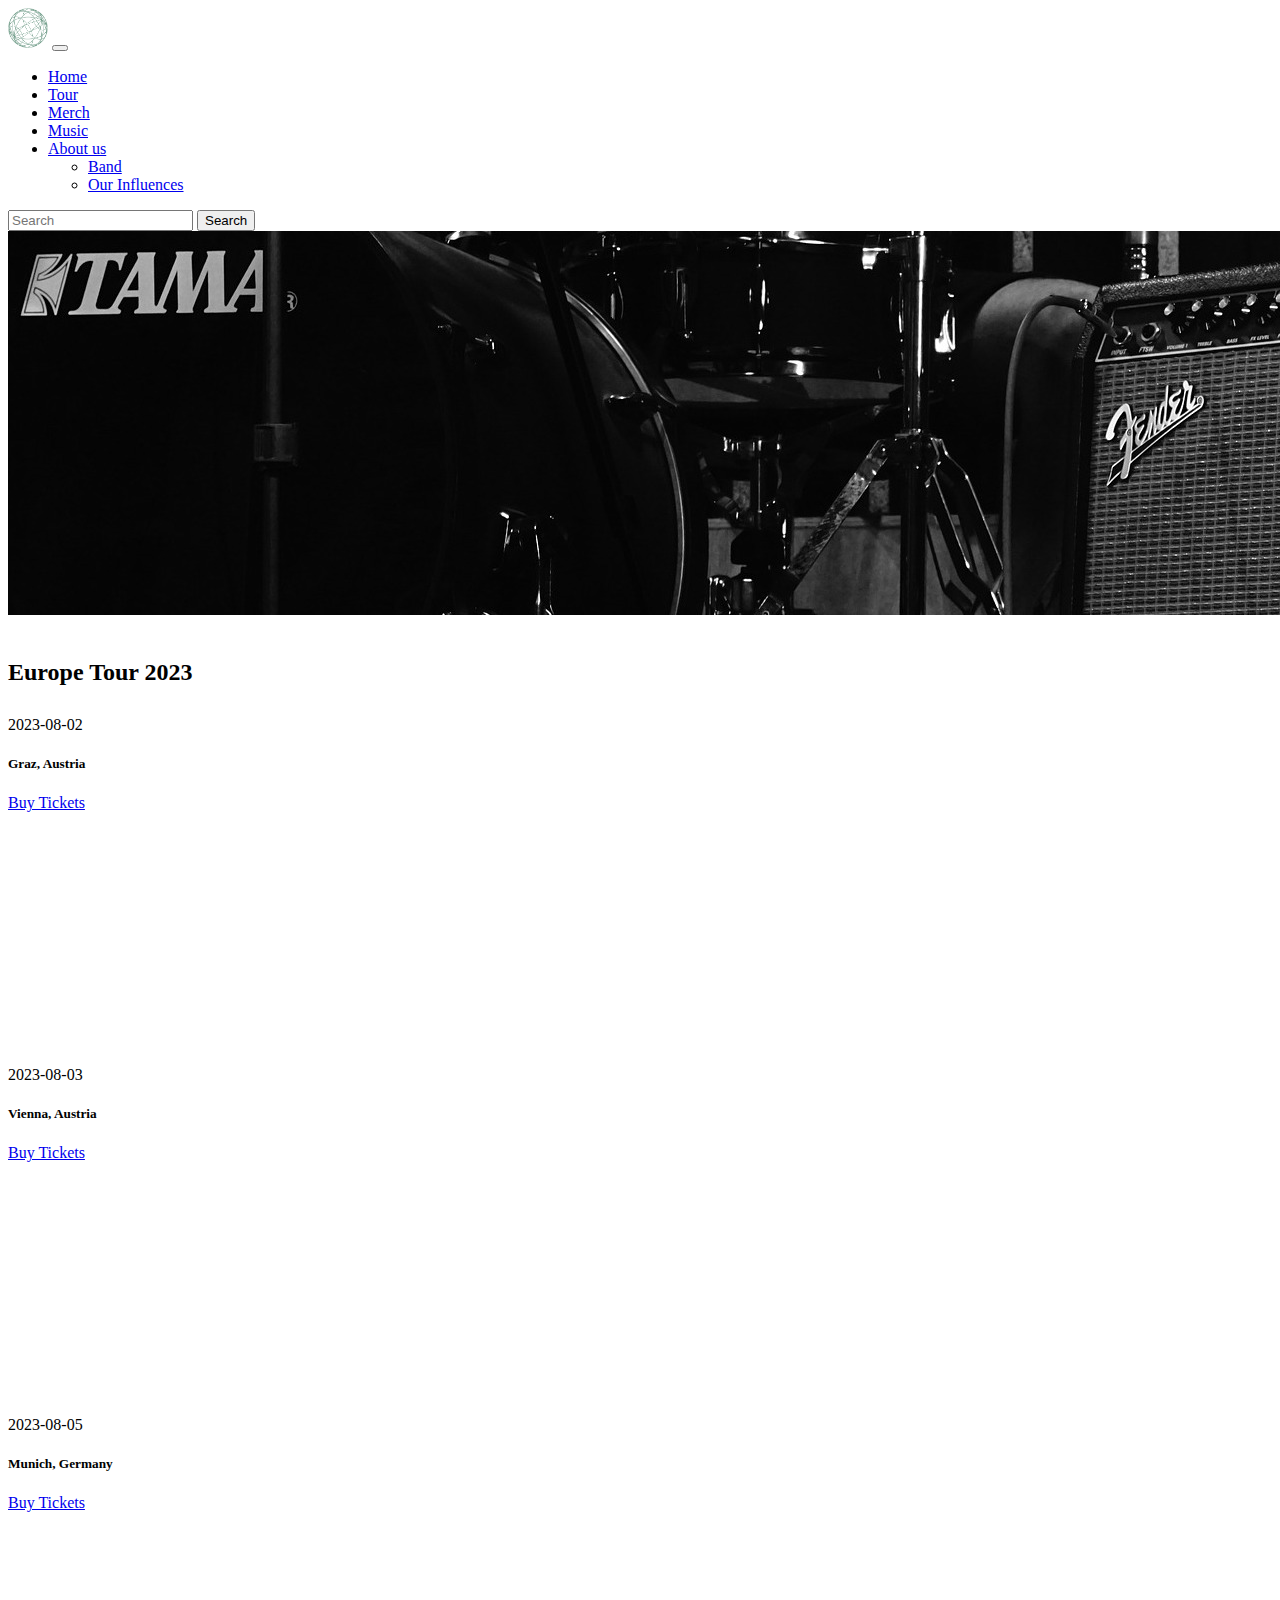
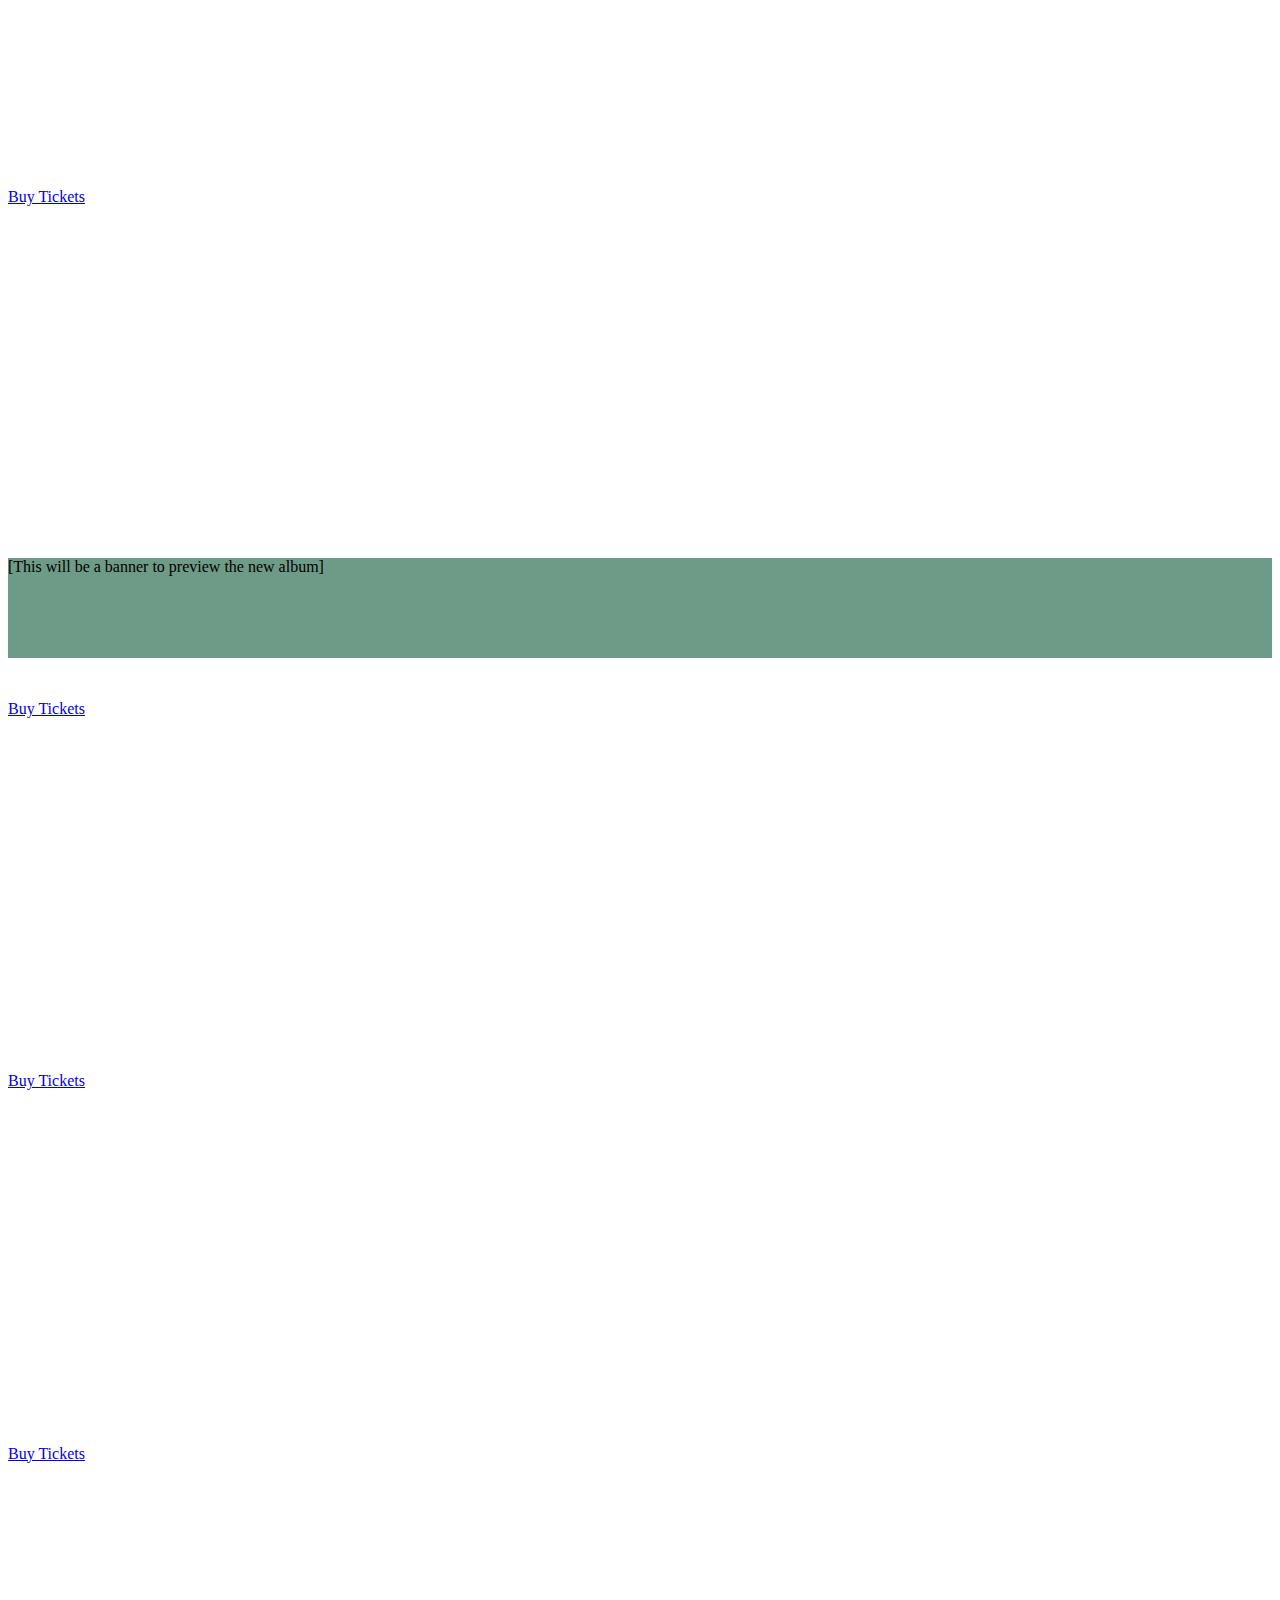
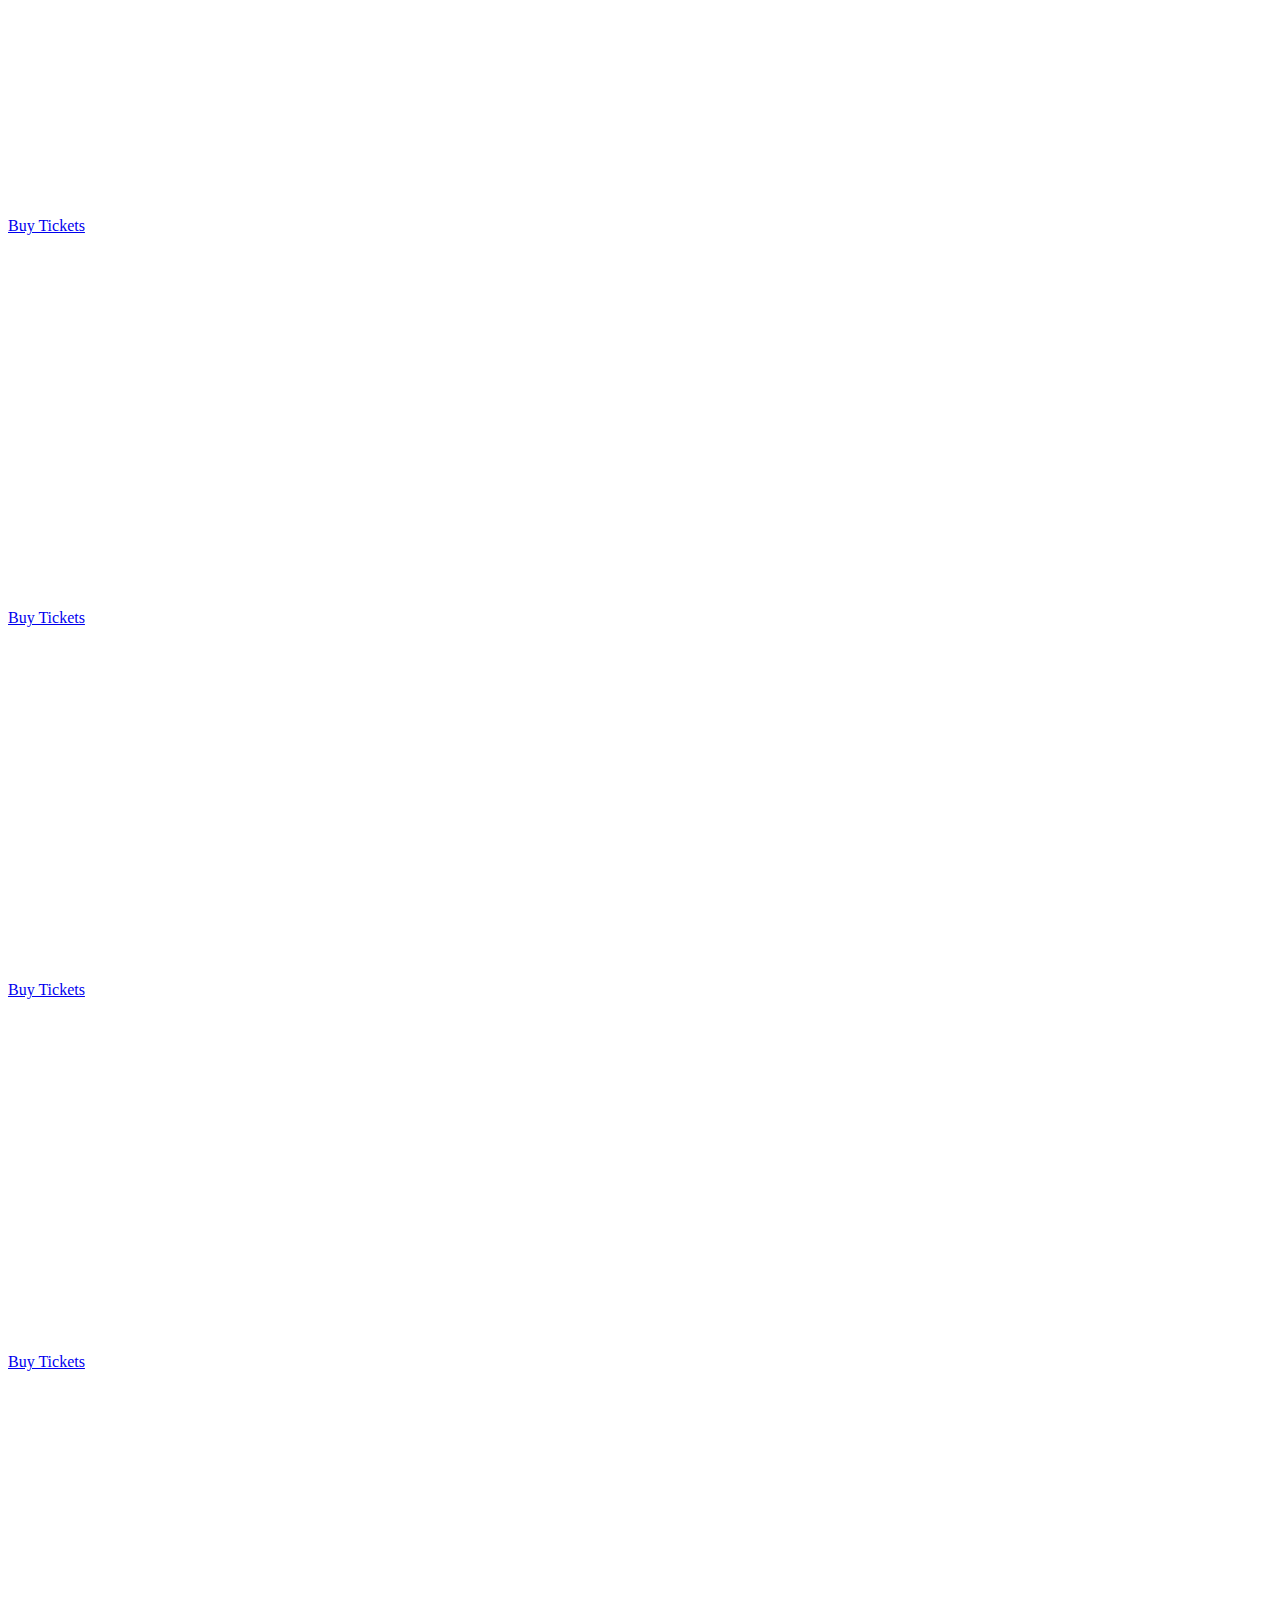
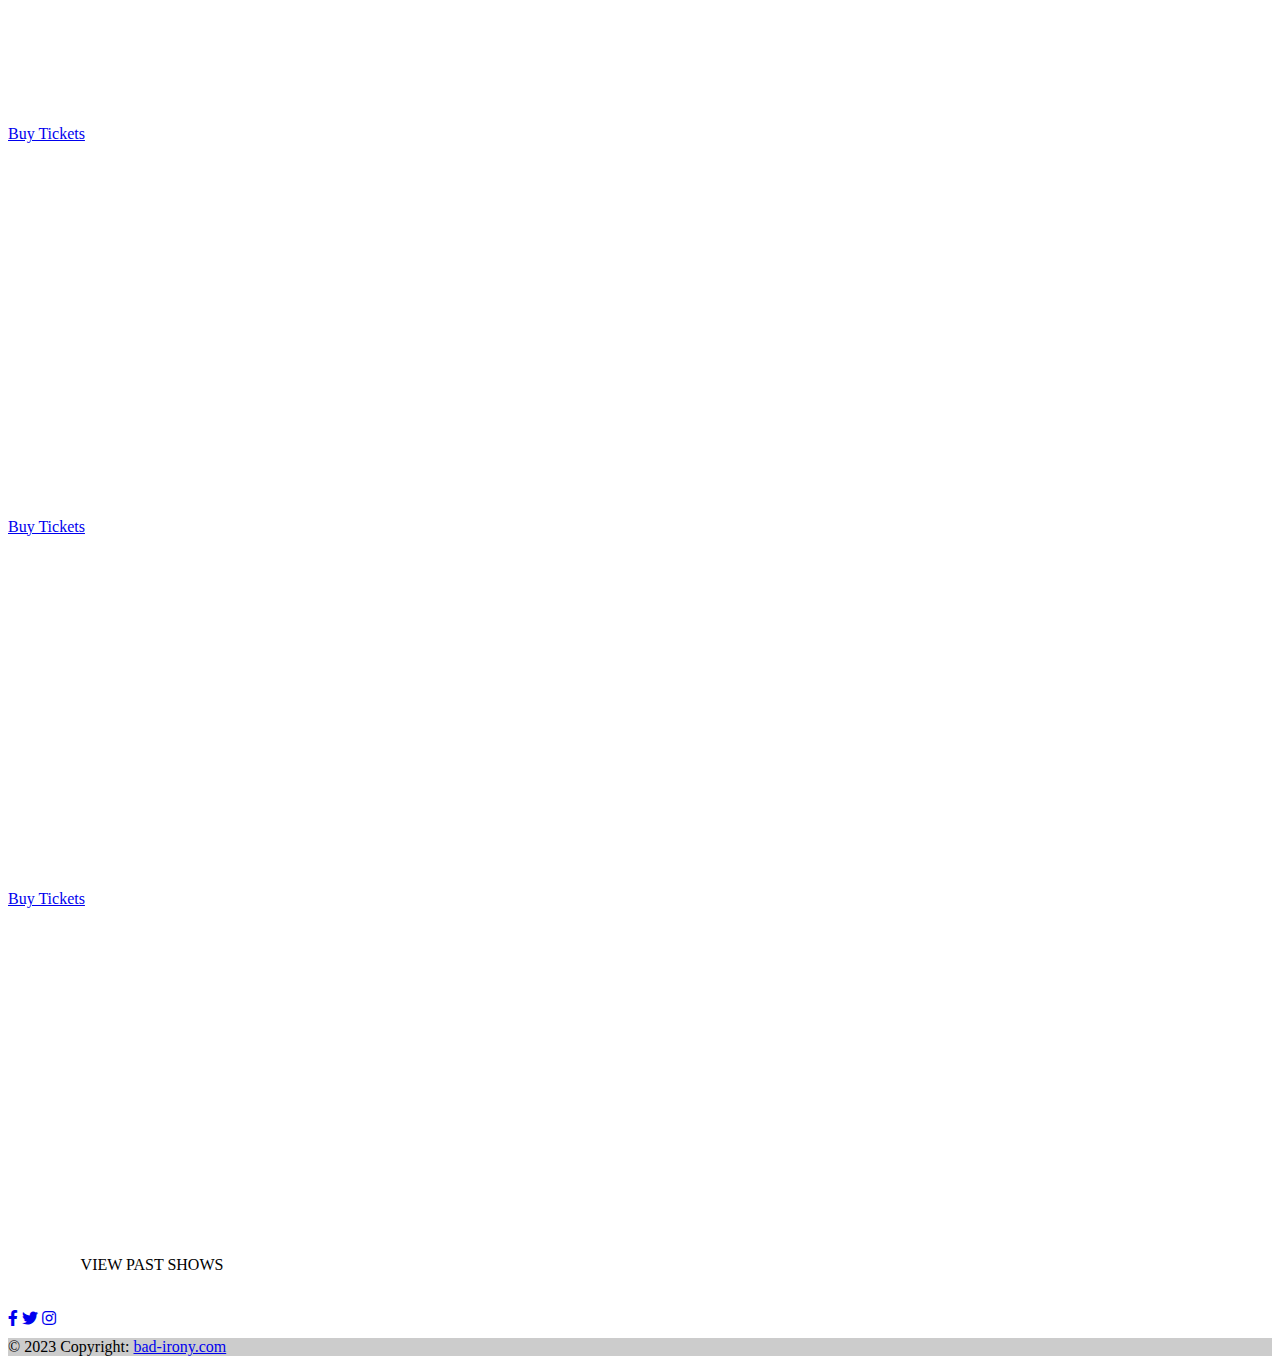
<file: tour/tour.html>
<!DOCTYPE html>
<html lang="en">
   <head>
      <title>Bad Irony - Website</title>
      <meta charset="utf-8">
      <meta name="viewport" content="width=device-width, initial-scale=1">
      <link href="/css/main.css" rel="stylesheet" type="text/css">
      <link rel="stylesheet" href="//use.fontawesome.com/releases/v5.0.7/css/all.css">
      <link href="https://cdn.jsdelivr.net/npm/bootstrap@5.1.3/dist/css/bootstrap.min.css" rel="stylesheet" integrity="sha384-1BmE4kWBq78iYhFldvKuhfTAU6auU8tT94WrHftjDbrCEXSU1oBoqyl2QvZ6jIW3" crossorigin="anonymous">
      
	</head>
    <body>
    <header>
      
        <nav class="navbar navbar-expand-lg navbar-light bg-light">
            <div class="container-fluid">
              <a class="navbar-brand" href="/index.html"><img src="/images/sphere_green.png" alt="Bad Irony Logo" class="globe"></a>
              <button class="navbar-toggler" type="button" data-bs-toggle="collapse" data-bs-target="#navbarNavDropdown" aria-controls="navbarNavDropdown" aria-expanded="false" aria-label="Toggle navigation">
                <span class="navbar-toggler-icon"></span>
              </button>
              <div class="collapse navbar-collapse" id="navbarNavDropdown">
                <ul class="navbar-nav">
                  <li class="nav-item">
                    <a class="nav-link active" aria-current="page" href="/index.html">Home</a>
                  </li>
                  <li class="nav-item">
                    <a class="nav-link" href="/tour/tour.html">Tour</a>
                  </li>
                  <li class="nav-item">
                    <a class="nav-link" href="/merch/merch.html">Merch</a>
                  </li>
                  <li class="nav-item">
                    <a class="nav-link" href="/music/music.html">Music</a>
                  </li>
                  <li class="nav-item dropdown">
                    <a class="nav-link dropdown-toggle" href="/about" id="navbarDropdownMenuLink" role="button" data-bs-toggle="dropdown" aria-expanded="false">
                      About us
                    </a>
                    <ul class="dropdown-menu" aria-labelledby="navbarDropdownMenuLink">
                      <li><a class="dropdown-item" href="/about/us">Band</a></li>
                      <li><a class="dropdown-item" href="/about/influences">Our Influences</a></li>
                    </ul>
                  </li>
                </ul>
                <form class="d-flex">
                  <input class="form-control me-2" type="search" placeholder="Search" aria-label="Search">
                  <button class="btn btn-outline-success" type="submit">Search</button>
                </form>
              </div>
            </div>
          </nav>
    </header>

    <main>
      <div id="carouselExampleIndicators" class="carousel slide" data-bs-ride="carousel">
        <div class="carousel-inner">
          <div class="carousel-item active">
            <img src="/images/header_gear.jpg" class="d-block w-100" alt="Photo of Bad Irony playing live.">
          </div>
        </div>
      </div>


      <div class="container">
        <h2>Europe Tour 2023</h2>
        <div class="row">
          <div class="col">
            <div class="tour-card card text-white bg-dark" style="max-width: 18rem;">
              <div class="card-header">2023-08-02</div>
              <div class="card-body">
                <h5 class="card-title">Graz, Austria</h5>
                <p class="card-text placeholder-glow">
                  <span class="placeholder col-7"></span>
                  <span class="placeholder col-4"></span>
                  <span class="placeholder col-4"></span>
                  <span class="placeholder col-6"></span>
                  <span class="placeholder col-8"></span>
                </p>
                  <a href="https://www.eventim.de/" class="btn btn-outline-light tt" title="Go to eventim.de">Buy Tickets</a>
              </div>
            </div>
          </div>
          <div class="col">
            <div class="tour-card card text-white bg-dark" style="max-width: 18rem;">
              <div class="card-header">2023-08-03</div>
              <div class="card-body">
                <h5 class="card-title">Vienna, Austria</h5>
                <p class="card-text placeholder-glow">
                  <span class="placeholder col-7"></span>
                  <span class="placeholder col-4"></span>
                  <span class="placeholder col-4"></span>
                  <span class="placeholder col-6"></span>
                  <span class="placeholder col-8"></span>
                </p>
                  <a href="https://www.eventim.de/" class="btn btn-outline-light tt" title="Go to eventim.de">Buy Tickets</a>
              </div>
            </div>
          </div>
          <div class="col">
            <div class="tour-card card text-white bg-dark" style="max-width: 18rem;">
              <div class="card-header">2023-08-05</div>
              <div class="card-body">
                <h5 class="card-title">Munich, Germany</h5>
                <p class="card-text placeholder-glow">
                  <span class="placeholder col-7"></span>
                  <span class="placeholder col-4"></span>
                  <span class="placeholder col-4"></span>
                  <span class="placeholder col-6"></span>
                  <span class="placeholder col-8"></span>
                </p>
                  <a href="https://www.eventim.de/" class="btn btn-outline-light tt" title="Go to eventim.de">Buy Tickets</a>
              </div>
            </div>
          </div>
          <div class="col">
            <div class="tour-card card text-white bg-dark" style="max-width: 18rem;">
              <div class="card-header"><span class="placeholder col-4"></span></div>
              <div class="card-body">
                <h5 class="card-title placeholder-glow">
      <span class="placeholder col-6"></span>
    </h5>
                <p class="card-text placeholder-glow">
                  <span class="placeholder col-7"></span>
                  <span class="placeholder col-4"></span>
                  <span class="placeholder col-4"></span>
                  <span class="placeholder col-6"></span>
                  <span class="placeholder col-8"></span>
                </p>
                  <a href="https://www.eventim.de/" class="btn btn-outline-light tt" title="Go to eventim.de">Buy Tickets</a>
              </div>
            </div>
          </div>
        </div>
      </div>

      <div class="container">
        <div class="row">
          <div class="col">
            <div class="card text-white preview-banner" style="height:100px">
            <div class="card-body">
            [This will be a banner to preview the new album]
          </div>
          </div>
          </div>
        </div>
      </div>

      <div class="container">
        <div class="row">
          <div class="col">
            <div class="tour-card card text-white bg-dark" style="max-width: 18rem;">
              <div class="card-header"><span class="placeholder col-4"></span></div>
              <div class="card-body">
                <h5 class="card-title placeholder-glow">
      <span class="placeholder col-6"></span>
    </h5>
                <p class="card-text placeholder-glow">
                  <span class="placeholder col-7"></span>
                  <span class="placeholder col-4"></span>
                  <span class="placeholder col-4"></span>
                  <span class="placeholder col-6"></span>
                  <span class="placeholder col-8"></span>
                </p>
                  <a href="https://www.eventim.de/" class="btn btn-outline-light tt" title="Go to eventim.de">Buy Tickets</a>
              </div>
            </div>
          </div>
          <div class="col">
            <div class="tour-card card text-white bg-dark" style="max-width: 18rem;">
              <div class="card-header"><span class="placeholder col-4"></span></div>
              <div class="card-body">
                <h5 class="card-title placeholder-glow">
      <span class="placeholder col-6"></span>
    </h5>
                <p class="card-text placeholder-glow">
                  <span class="placeholder col-7"></span>
                  <span class="placeholder col-4"></span>
                  <span class="placeholder col-4"></span>
                  <span class="placeholder col-6"></span>
                  <span class="placeholder col-8"></span>
                </p>
                  <a href="https://www.eventim.de/" class="btn btn-outline-light tt" title="Go to eventim.de">Buy Tickets</a>
              </div>
            </div>
          </div>
          <div class="col">
            <div class="tour-card card text-white bg-dark" style="max-width: 18rem;">
              <div class="card-header"><span class="placeholder col-4"></span></div>
              <div class="card-body">
                <h5 class="card-title placeholder-glow">
      <span class="placeholder col-6"></span>
    </h5>
                <p class="card-text placeholder-glow">
                  <span class="placeholder col-7"></span>
                  <span class="placeholder col-4"></span>
                  <span class="placeholder col-4"></span>
                  <span class="placeholder col-6"></span>
                  <span class="placeholder col-8"></span>
                </p>
                  <a href="https://www.eventim.de/" class="btn btn-outline-light tt" title="Go to eventim.de">Buy Tickets</a>
              </div>
            </div>
          </div>
          <div class="col">
            <div class="tour-card card text-white bg-dark" style="max-width: 18rem;">
              <div class="card-header"><span class="placeholder col-4"></span></div>
              <div class="card-body">
                <h5 class="card-title placeholder-glow">
      <span class="placeholder col-6"></span>
    </h5>
                <p class="card-text placeholder-glow">
                  <span class="placeholder col-7"></span>
                  <span class="placeholder col-4"></span>
                  <span class="placeholder col-4"></span>
                  <span class="placeholder col-6"></span>
                  <span class="placeholder col-8"></span>
                </p>
                  <a href="https://www.eventim.de/" class="btn btn-outline-light tt" title="Go to eventim.de">Buy Tickets</a>
              </div>
            </div>
          </div>
        </div>
      </div>

      <div class="container">
        <div class="row">
          <div class="col">
            <div class="tour-card card text-white bg-dark" style="max-width: 18rem;">
              <div class="card-header"><span class="placeholder col-4"></span></div>
              <div class="card-body">
                <h5 class="card-title placeholder-glow">
      <span class="placeholder col-6"></span>
    </h5>
                <p class="card-text placeholder-glow">
                  <span class="placeholder col-7"></span>
                  <span class="placeholder col-4"></span>
                  <span class="placeholder col-4"></span>
                  <span class="placeholder col-6"></span>
                  <span class="placeholder col-8"></span>
                </p>
                  <a href="https://www.eventim.de/" class="btn btn-outline-light tt" title="Go to eventim.de">Buy Tickets</a>
              </div>
            </div>
          </div>
          <div class="col">
            <div class="tour-card card text-white bg-dark" style="max-width: 18rem;">
              <div class="card-header"><span class="placeholder col-4"></span></div>
              <div class="card-body">
                <h5 class="card-title placeholder-glow">
      <span class="placeholder col-6"></span>
    </h5>
                <p class="card-text placeholder-glow">
                  <span class="placeholder col-7"></span>
                  <span class="placeholder col-4"></span>
                  <span class="placeholder col-4"></span>
                  <span class="placeholder col-6"></span>
                  <span class="placeholder col-8"></span>
                </p>
                  <a href="https://www.eventim.de/" class="btn btn-outline-light tt" title="Go to eventim.de">Buy Tickets</a>
              </div>
            </div>
          </div>
          <div class="col">
            <div class="tour-card card text-white bg-dark" style="max-width: 18rem;">
              <div class="card-header"><span class="placeholder col-4"></span></div>
              <div class="card-body">
                <h5 class="card-title placeholder-glow">
                  <span class="placeholder col-6"></span>
                </h5>
                <p class="card-text placeholder-glow">
                  <span class="placeholder col-7"></span>
                  <span class="placeholder col-4"></span>
                  <span class="placeholder col-4"></span>
                  <span class="placeholder col-6"></span>
                  <span class="placeholder col-8"></span>
                </p>
                  <a href="https://www.eventim.de/" class="btn btn-outline-light tt" title="Go to eventim.de">Buy Tickets</a>
              </div>
            </div>
          </div>
          <div class="col">
            <div class="tour-card card text-white bg-dark" style="max-width: 18rem;">
              <div class="card-header"><span class="placeholder col-4"></span></div>
              <div class="card-body">
                <h5 class="card-title placeholder-glow">
                  <span class="placeholder col-6"></span>
                </h5>
                <p class="card-text placeholder-glow">
                  <span class="placeholder col-7"></span>
                  <span class="placeholder col-4"></span>
                  <span class="placeholder col-4"></span>
                  <span class="placeholder col-6"></span>
                  <span class="placeholder col-8"></span>
                </p>
                  <a href="https://www.eventim.de/" class="btn btn-outline-light tt" title="Go to eventim.de">Buy Tickets</a>
              </div>
            </div>
          </div>
        </div>
      </div>

      <div class="container">
        <div class="row row-cols-4">
          <div class="col">
            <div class="tour-card card text-white bg-dark" style="max-width: 18rem;">
              <div class="card-header"><span class="placeholder col-4"></span></div>
              <div class="card-body">
                <h5 class="card-title placeholder-glow">
                  <span class="placeholder col-6"></span>
                </h5>
                <p class="card-text placeholder-glow">
                  <span class="placeholder col-7"></span>
                  <span class="placeholder col-4"></span>
                  <span class="placeholder col-4"></span>
                  <span class="placeholder col-6"></span>
                  <span class="placeholder col-8"></span>
                </p>
                  <a href="https://www.eventim.de/" class="btn btn-outline-light tt" title="Go to eventim.de">Buy Tickets</a>
              </div>
            </div>
          </div>
          <div class="col">
            <div class="tour-card card text-white bg-dark" style="max-width: 18rem;">
              <div class="card-header"><span class="placeholder col-4"></span></div>
              <div class="card-body">
                <h5 class="card-title placeholder-glow">
                  <span class="placeholder col-6"></span>
                </h5>
                <p class="card-text placeholder-glow">
                  <span class="placeholder col-7"></span>
                  <span class="placeholder col-4"></span>
                  <span class="placeholder col-4"></span>
                  <span class="placeholder col-6"></span>
                  <span class="placeholder col-8"></span>
                </p>
                  <a href="https://www.eventim.de/" class="btn btn-outline-light tt" title="Go to eventim.de">Buy Tickets</a>
              </div>
            </div>
          </div>
          <div class="col">
          </div> 
          <div class="col">
            <div class="card bg-light" style="max-width: 18rem;">
              <div class="card-body">
                <p class="card-text past-shows">
                  View past shows
                </p>
              </div>
            </div>
          </div>
          
        </div>
      </div>
    </main>
    <footer class="bg-dark text-center text-white">
        <div class="container p-4 pb-0">
          <div class="mb-4">
            <a class="btn btn-outline-light btn-floating m-1" href="#!" role="button"
              ><i class="fab fa-facebook-f"></i
            ></a>
            <a class="btn btn-outline-light btn-floating m-1" href="#!" role="button"
              ><i class="fab fa-twitter"></i
            ></a>
            <a class="btn btn-outline-light btn-floating m-1" href="#!" role="button"
              ><i class="fab fa-instagram"></i
            ></a>
              </div>
        </div>

        <div class="text-center p-3" style="background-color: rgba(0, 0, 0, 0.2);">
          © 2023 Copyright:
          <a class="text-white" href="https://bad-irony.com/">bad-irony.com</a>
        </div>
        
    </footer>
    <script src="https://cdn.jsdelivr.net/npm/bootstrap@5.1.3/dist/js/bootstrap.bundle.min.js" integrity="sha384-ka7Sk0Gln4gmtz2MlQnikT1wXgYsOg+OMhuP+IlRH9sENBO0LRn5q+8nbTov4+1p" crossorigin="anonymous"></script>
    <script>
      var ttElements = document.querySelectorAll('.tt');
      for (var i = 0; i < ttElements.length; i++) {
        var tooltip = new bootstrap.Tooltip(ttElements[i], {
          placement: 'bottom'
        });
      }
    </script>
    </body>
</html>
</file>
<file: css/main.css>
* {
    box-sizing: border-box;
}

h2 {
    padding-top: 10px;
    padding-bottom: 10px;
}

.globe {
    width: 40px;
}

.container {
    padding-top: 10px;
    padding-bottom: 10px;
}

.tour-card {
    height: 350px;
}

.past-shows {
    text-align: center;
    text-transform: uppercase;
    display: block grid;
}

.preview-banner {
    background-color: #6E9B87 !important;
}

.preview-merch {
    margin-bottom: 16px;
}
</file>
